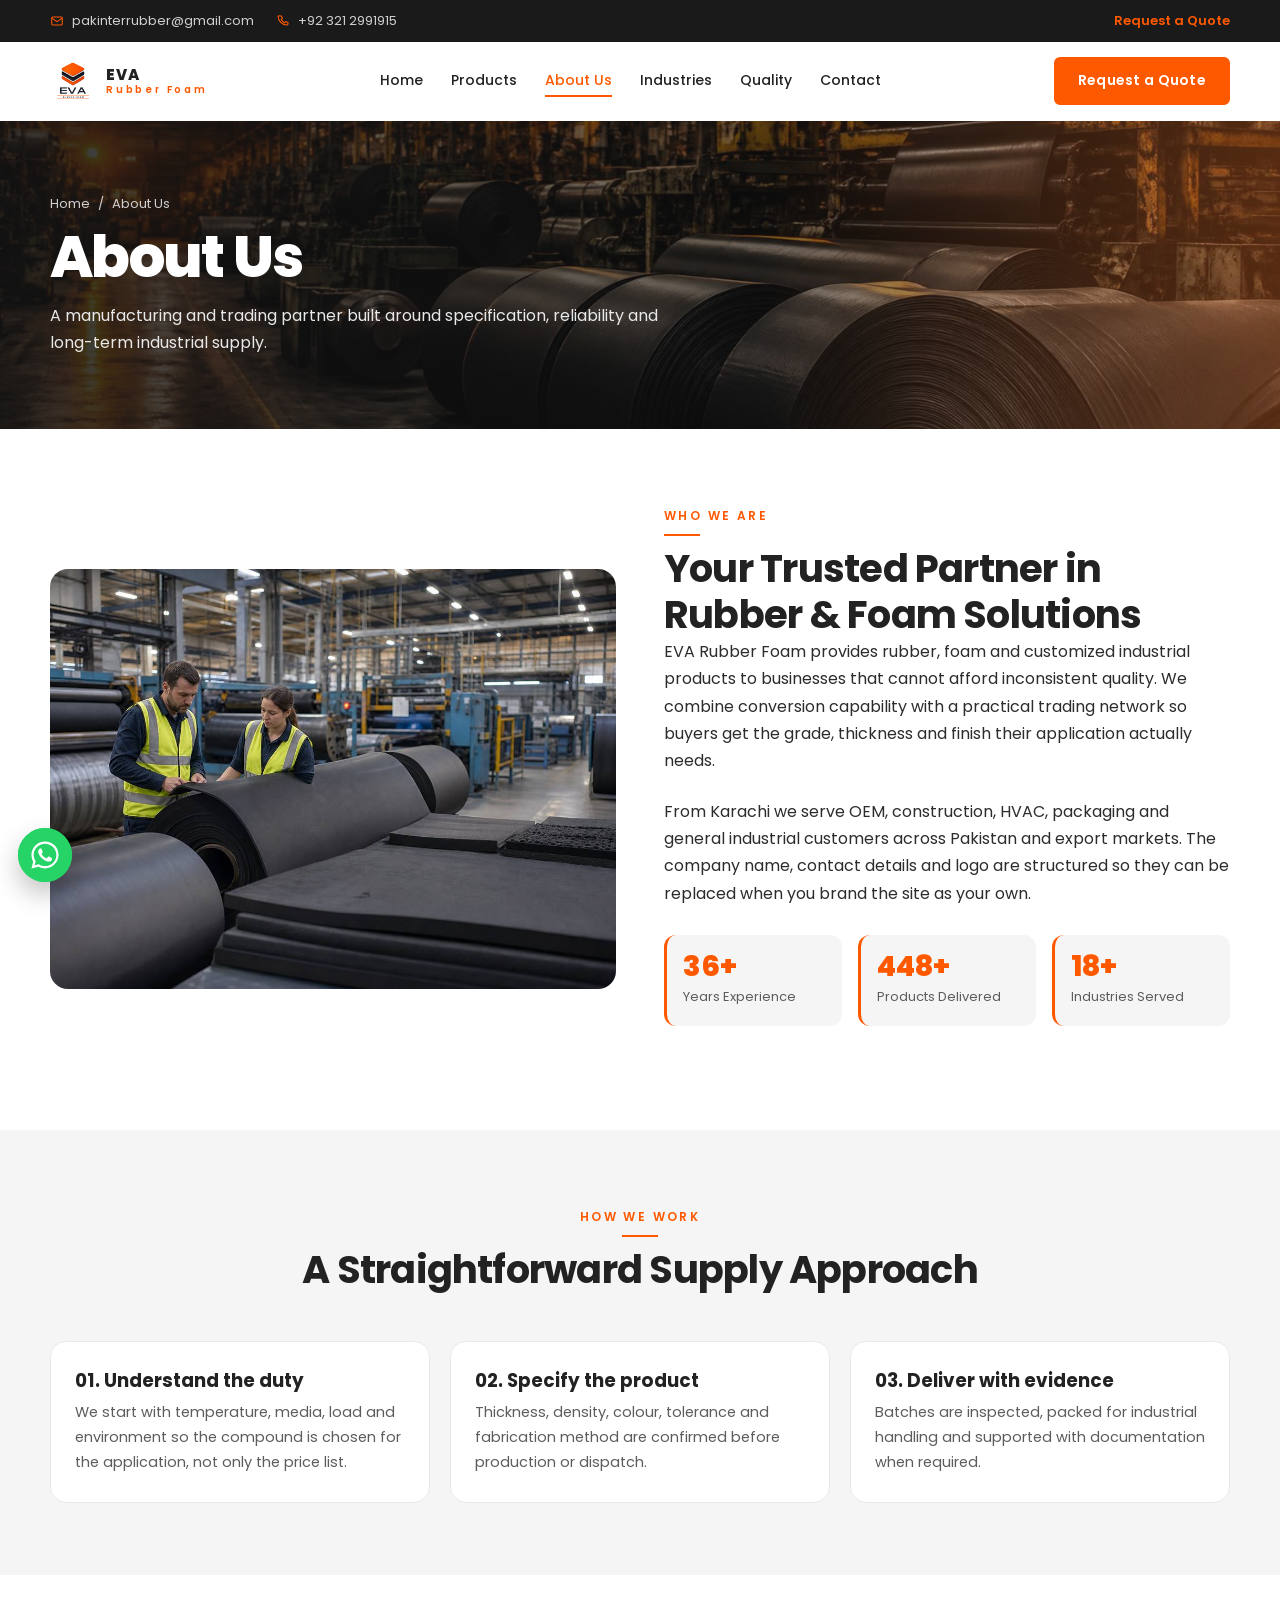
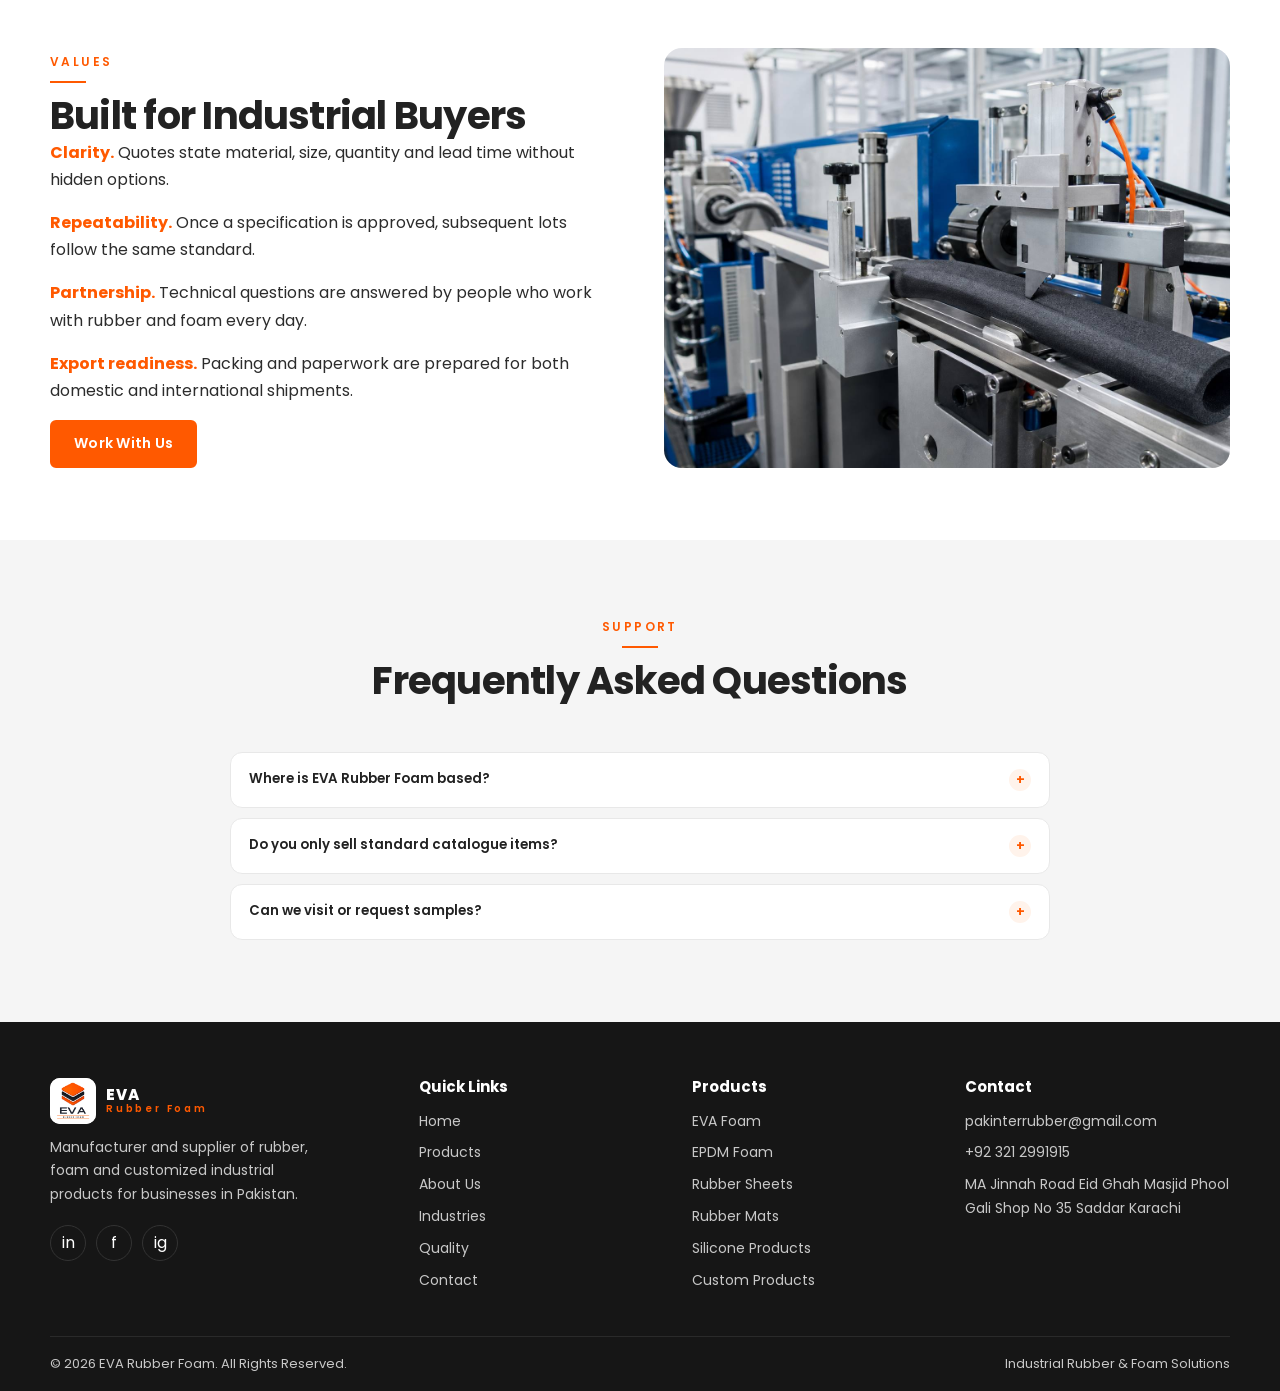
<file: about.html>
<!DOCTYPE html>
<html lang="en">

<head>
  <meta charset="UTF-8">
  <meta name="viewport" content="width=device-width, initial-scale=1.0">
  <title>EVA Rubber Foam</title>
  <meta name="description"
    content="EVA Rubber Foam provides rubber, foam and customized industrial products to businesses that cannot afford inconsistent quality.">
  <link rel="canonical" href="https://www.rubbertech.com/about.html">
  <meta property="og:type" content="website">
  <meta property="og:title" content="About EVA Rubber Foam">
  <meta property="og:description" content="Your trusted partner in rubber and foam solutions for industrial buyers.">
  <meta property="og:image" content="images/about.jpg">
  <meta property="og:url" content="https://eva-rubber-foam.vercel.app/about.html">
  <link rel="icon" href="images/logo.png">
  <link rel="preconnect" href="https://fonts.googleapis.com">
  <link rel="preconnect" href="https://fonts.gstatic.com" crossorigin>
  <link href="https://fonts.googleapis.com/css2?family=Poppins:wght@400;500;600;700;800&display=swap" rel="stylesheet">
  <link rel="stylesheet" href="css/style.css">
</head>

<body>
  <div class="topbar">
    <div class="topbar-inner">
      <div class="topbar-left">
        <a href="mailto:pakinterrubber@gmail.com">
          <svg viewBox="0 0 24 24" aria-hidden="true">
            <rect x="3" y="5" width="18" height="14" rx="2" />
            <path d="M3 7l9 6 9-6" />
          </svg>
          pakinterrubber@gmail.com
        </a>
        <a href="tel:+923212991915">
          <svg viewBox="0 0 24 24" aria-hidden="true">
            <path
              d="M6.5 3.5h3l1.5 4-2 1.5a12 12 0 006 6l1.5-2 4 1.5v3A2 2 0 0118.5 19 15.5 15.5 0 013.5 4a2 2 0 013-0.5z" />
          </svg>
          +92 321 2991915
        </a>
        <span>
          <svg viewBox="0 0 24 24" aria-hidden="true">
            <path d="M12 21s7-6.2 7-11a7 7 0 10-14 0c0 4.8 7 11 7 11z" />
            <circle cx="12" cy="10" r="2.4" />
          </svg>
          MA Jinnah Road Eid Ghah Masjid Phool Gali Shop No 35 Saddar Karachi
        </span>
      </div>
      <a class="topbar-quote" href="contact.html#quote">Request a Quote</a>
    </div>
  </div>

  <header class="site-header">
    <div class="container nav-wrap">
      <a class="brand" href="index.html">
        <img class="brand-mark" src="images/logo.png" alt="RubberTech Industries logo" width="46" height="46">
        <span class="brand-text">
          <strong>EVA</strong>
          <small>Rubber Foam</small>
        </span>
      </a>
      <nav class="nav" aria-label="Primary">
        <a href="index.html" data-page="index.html">Home</a>
        <a href="products.html" data-page="products.html">Products</a>
        <a href="about.html" data-page="about.html">About Us</a>
        <a href="industries.html" data-page="industries.html">Industries</a>
        <a href="quality.html" data-page="quality.html">Quality</a>
        <a href="contact.html" data-page="contact.html">Contact</a>
        <a class="btn btn-primary nav-mobile-cta" href="contact.html#quote">Request a Quote</a>
      </nav>
      <div class="header-cta">
        <a class="btn btn-primary" href="contact.html#quote">Request a Quote</a>
        <button class="nav-toggle" type="button" aria-label="Open menu" aria-expanded="false">
          <span></span><span></span><span></span>
        </button>
      </div>
    </div>
    <div class="nav-overlay"></div>
  </header>

  <main id="main">
    <section class="page-hero" style="background-image:url('images/page-banner.jpg')">
      <div class="container">
        <nav class="breadcrumb" aria-label="Breadcrumb"><a href="index.html">Home</a> <span>/</span> About Us</nav>
        <h1>About Us</h1>
        <p>A manufacturing and trading partner built around specification, reliability and long-term industrial supply.
        </p>
      </div>
    </section>

    <section class="section">
      <div class="container split">
        <img src="images/about.jpg" alt="RubberTech manufacturing facility" width="1200" height="800" loading="lazy">
        <div>
          <p class="eyebrow">Who We Are</p>
          <h2>Your Trusted Partner in Rubber &amp; Foam Solutions</h2>
          <p>EVA Rubber Foam provides rubber, foam and customized industrial products to businesses that cannot afford
            inconsistent quality. We combine conversion capability with a practical trading network so buyers get the
            grade, thickness and finish their application actually needs.</p>
          <p class="mt-24">From Karachi we serve OEM, construction, HVAC, packaging and general industrial customers
            across Pakistan and export markets. The company name, contact details and logo are structured so they can be
            replaced when you brand the site as your own.</p>
          <div class="stats">
            <div class="stat"><b data-count="40">40+</b><span>Years Experience</span></div>
            <div class="stat"><b data-count="500">500+</b><span>Products Delivered</span></div>
            <div class="stat"><b data-count="20">20+</b><span>Industries Served</span></div>
          </div>
        </div>
      </div>
    </section>

    <section class="section section-alt">
      <div class="container">
        <div class="section-head">
          <p class="eyebrow">How We Work</p>
          <h2>A Straightforward Supply Approach</h2>
        </div>
        <div class="feature-grid">
          <article class="feature-card">
            <h3>01. Understand the duty</h3>
            <p>We start with temperature, media, load and environment so the compound is chosen for the application, not
              only the price list.</p>
          </article>
          <article class="feature-card">
            <h3>02. Specify the product</h3>
            <p>Thickness, density, colour, tolerance and fabrication method are confirmed before production or dispatch.
            </p>
          </article>
          <article class="feature-card">
            <h3>03. Deliver with evidence</h3>
            <p>Batches are inspected, packed for industrial handling and supported with documentation when required.</p>
          </article>
        </div>
      </div>
    </section>

    <section class="section">
      <div class="container split">
        <div>
          <p class="eyebrow">Values</p>
          <h2>Built for Industrial Buyers</h2>
          <ul class="value-list">
            <li>
              <div><b>Clarity.</b> Quotes state material, size, quantity and lead time without hidden options.</div>
            </li>
            <li>
              <div><b>Repeatability.</b> Once a specification is approved, subsequent lots follow the same standard.
              </div>
            </li>
            <li>
              <div><b>Partnership.</b> Technical questions are answered by people who work with rubber and foam every
                day.</div>
            </li>
            <li>
              <div><b>Export readiness.</b> Packing and paperwork are prepared for both domestic and international
                shipments.</div>
            </li>
          </ul>
          <a class="btn btn-primary" href="contact.html">Work With Us</a>
        </div>
        <img src="images/manufacturing.jpg" alt="Foam and rubber conversion machinery" width="1600" height="900"
          loading="lazy">
      </div>
    </section>

    <section class="section section-alt">
      <div class="container">
        <div class="section-head">
          <p class="eyebrow">Support</p>
          <h2>Frequently Asked Questions</h2>
        </div>
        <div class="faq-list">
          <div class="faq-item">
            <button type="button" aria-expanded="false">Where is EVA Rubber Foam based? <span>+</span></button>
            <div class="faq-panel">Our commercial base is Karachi, Pakistan.</div>
          </div>
          <div class="faq-item">
            <button type="button" aria-expanded="false">Do you only sell standard catalogue items?
              <span>+</span></button>
            <div class="faq-panel">No. Standard sheets and foams are available, but a large share of our work is cut,
              extruded or molded to customer drawings.</div>
          </div>
          <div class="faq-item">
            <button type="button" aria-expanded="false">Can we visit or request samples? <span>+</span></button>
            <div class="faq-panel">Sample pieces can be arranged for evaluation. Site visits can be scheduled through
              the contact page.</div>
          </div>
        </div>
      </div>
    </section>
  </main>

  <footer class="site-footer">
    <div class="container footer-grid">
      <div class="footer-brand">
        <a class="brand" href="index.html">
          <img class="brand-mark" src="images/logo.png" alt="" width="46" height="46">
          <span class="brand-text">
            <strong style="color:#fff">EVA</strong>
            <small>Rubber Foam</small>
          </span>
        </a>
        <p>Manufacturer and supplier of rubber, foam and customized industrial products for businesses in Pakistan.</p>
        <div class="socials">
          <a href="#" aria-label="LinkedIn" rel="noopener">in</a>
          <a href="#" aria-label="Facebook" rel="noopener">f</a>
          <a href="#" aria-label="Instagram" rel="noopener">ig</a>
        </div>
      </div>
      <div>
        <h3>Quick Links</h3>
        <ul>
          <li><a href="index.html">Home</a></li>
          <li><a href="products.html">Products</a></li>
          <li><a href="about.html">About Us</a></li>
          <li><a href="industries.html">Industries</a></li>
          <li><a href="quality.html">Quality</a></li>
          <li><a href="contact.html">Contact</a></li>
        </ul>
      </div>
      <div>
        <h3>Products</h3>
        <ul>
          <li><a href="products.html">EVA Foam</a></li>
          <li><a href="products.html">EPDM Foam</a></li>
          <li><a href="products.html">Rubber Sheets</a></li>
          <li><a href="products.html">Rubber Mats</a></li>
          <li><a href="products.html">Silicone Products</a></li>
          <li><a href="products.html">Custom Products</a></li>
        </ul>
      </div>
      <div>
        <h3>Contact</h3>
        <ul>
          <li><a href="mailto:pakinterrubber@gmail.com">pakinterrubber@gmail.com</a></li>
          <li><a href="tel:+923212991915">+92 321 2991915</a></li>
          <li>MA Jinnah Road Eid Ghah Masjid Phool Gali Shop No 35 Saddar Karachi</li>
        </ul>
      </div>
    </div>
    <div class="container footer-bottom">
      <span>© 2026 EVA Rubber Foam. All Rights Reserved.</span>
      <span>Industrial Rubber &amp; Foam Solutions</span>
    </div>
  </footer>
  <button class="to-top" type="button" aria-label="Back to top">↑</button>
  <script src="js/script.js"></script>
</body>

</html>
</file>
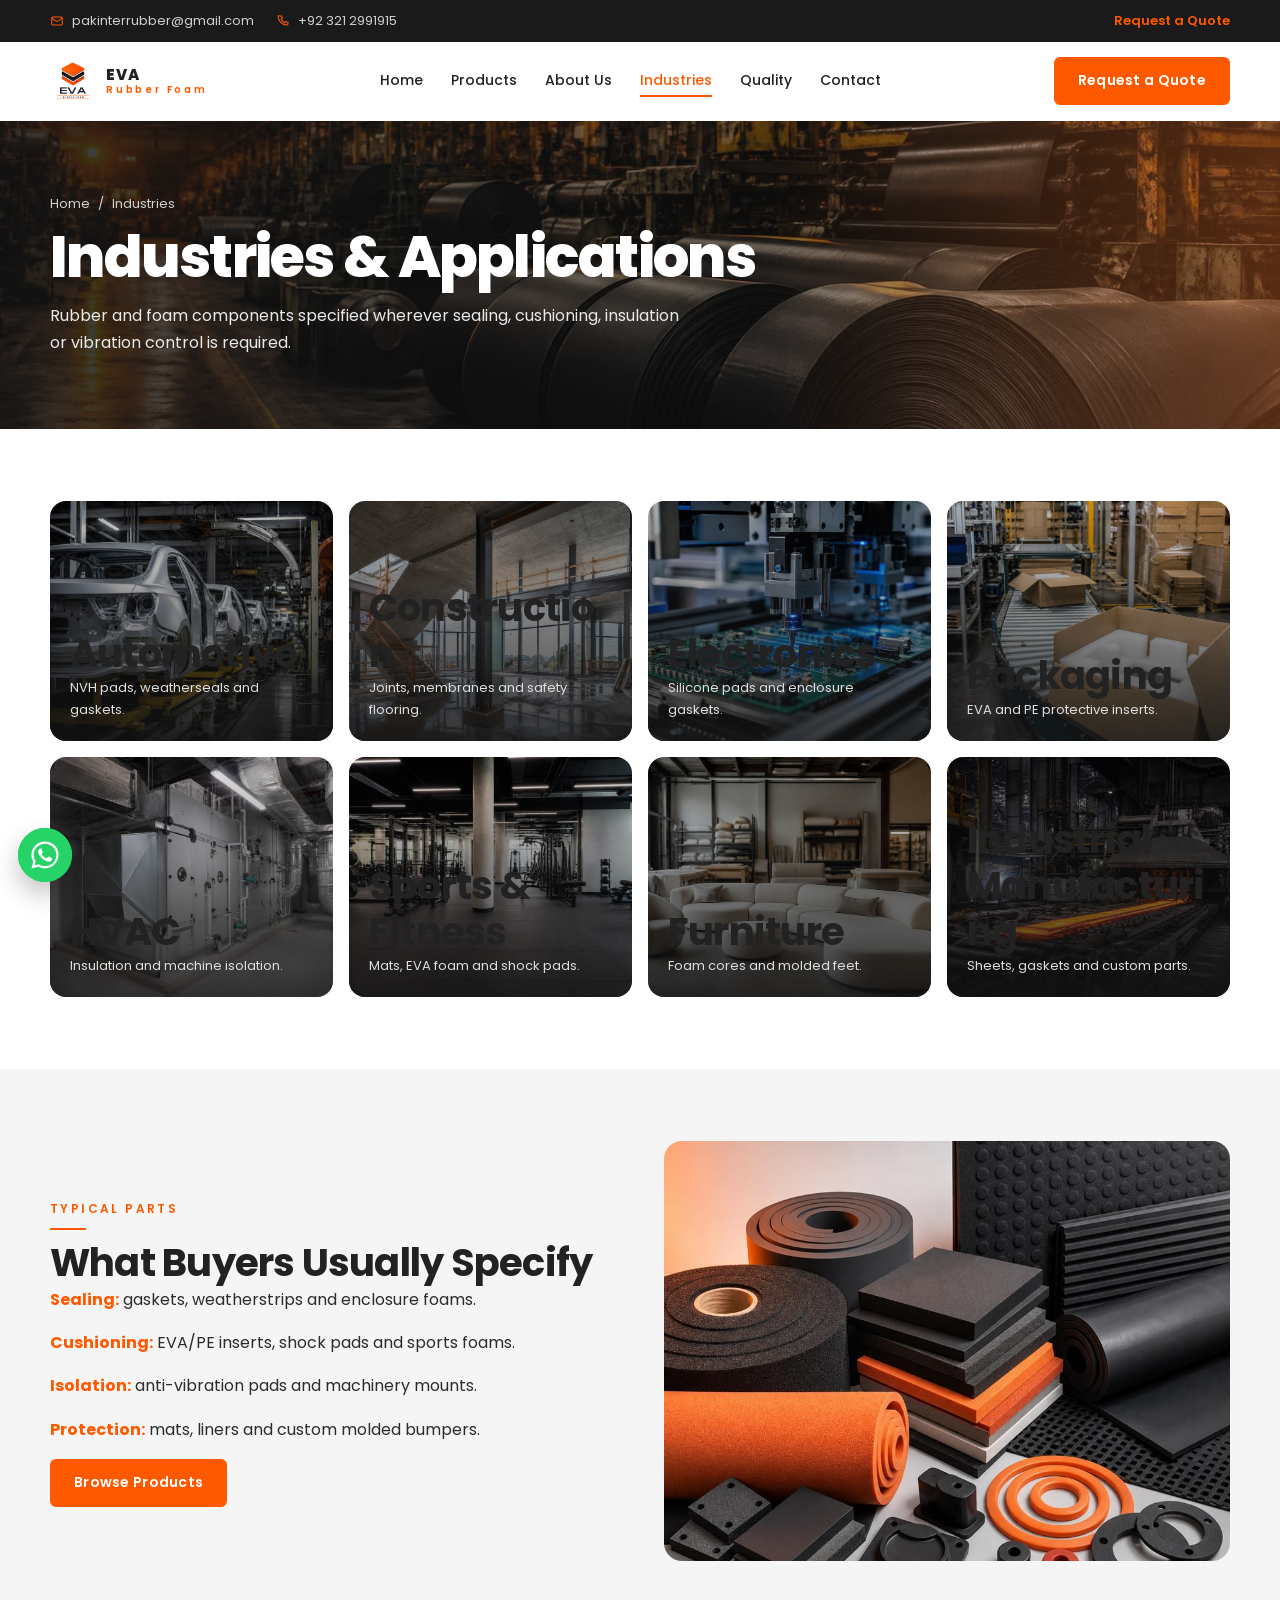
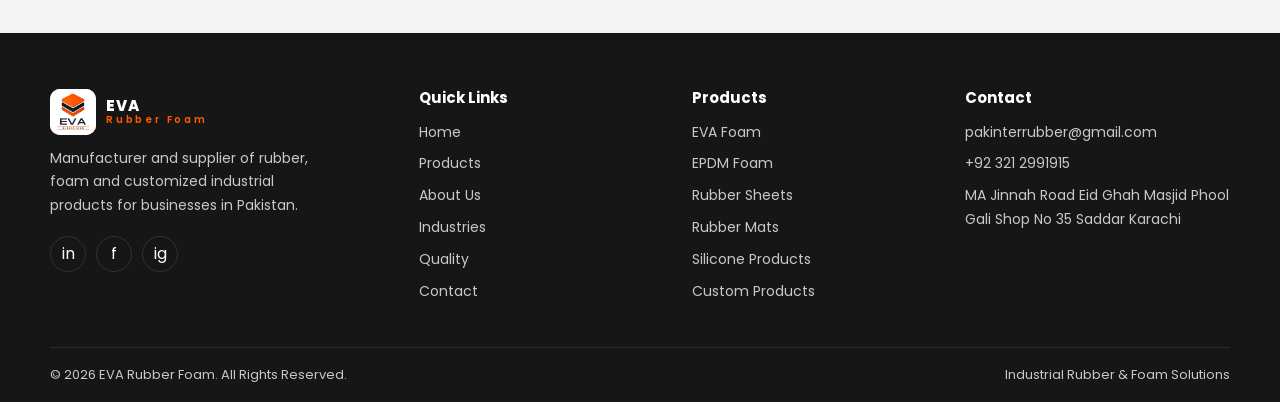
<file: industries.html>
<!DOCTYPE html>
<html lang="en">
<head>
  <meta charset="UTF-8">
  <meta name="viewport" content="width=device-width, initial-scale=1.0">
  <title>Industries &amp; Applications | EVA Rubber Foam</title>
  <meta name="description" content="Rubber and foam products for automotive, construction, electronics, packaging, HVAC, sports, furniture and industrial manufacturing.">
  <link rel="canonical" href="https://eva-rubber-foam.vercel.app/industries.html">
  <meta property="og:type" content="website">
  <meta property="og:title" content="Industries We Serve | EVA Rubber Foam">
  <meta property="og:description" content="Application-focused rubber and foam supply for OEM and industrial markets.">
  <meta property="og:image" content="images/industries/industrial.jpg">
  <meta property="og:url" content="https://eva-rubber-foam.vercel.app/industries.html">
  <link rel="icon" href="images/logo.png">
  <link rel="preconnect" href="https://fonts.googleapis.com">
  <link rel="preconnect" href="https://fonts.gstatic.com" crossorigin>
  <link href="https://fonts.googleapis.com/css2?family=Poppins:wght@400;500;600;700;800&display=swap" rel="stylesheet">
  <link rel="stylesheet" href="css/style.css">
</head>
<body>
  <a class="skip-link" href="#main">Skip to content</a>
 <div class="topbar">
    <div class="topbar-inner">
      <div class="topbar-left">
        <a href="mailto:pakinterrubber@gmail.com">
          <svg viewBox="0 0 24 24" aria-hidden="true">
            <rect x="3" y="5" width="18" height="14" rx="2" />
            <path d="M3 7l9 6 9-6" />
          </svg>
          pakinterrubber@gmail.com
        </a>
        <a href="tel:+923212991915">
          <svg viewBox="0 0 24 24" aria-hidden="true">
            <path
              d="M6.5 3.5h3l1.5 4-2 1.5a12 12 0 006 6l1.5-2 4 1.5v3A2 2 0 0118.5 19 15.5 15.5 0 013.5 4a2 2 0 013-0.5z" />
          </svg>
          +92 321 2991915
        </a>
        <span>
          <svg viewBox="0 0 24 24" aria-hidden="true">
            <path d="M12 21s7-6.2 7-11a7 7 0 10-14 0c0 4.8 7 11 7 11z" />
            <circle cx="12" cy="10" r="2.4" />
          </svg>
          MA Jinnah Road Eid Ghah Masjid Phool Gali Shop No 35 Saddar Karachi
        </span>
      </div>
      <a class="topbar-quote" href="contact.html#quote">Request a Quote</a>
    </div>
  </div>

  <header class="site-header">
    <div class="container nav-wrap">
      <a class="brand" href="index.html">
        <img class="brand-mark" src="images/logo.png" alt="RubberTech Industries logo" width="46" height="46">
        <span class="brand-text">
          <strong>EVA</strong>
          <small>Rubber Foam</small>
        </span>
      </a>
      <nav class="nav" aria-label="Primary">
        <a href="index.html" data-page="index.html">Home</a>
        <a href="products.html" data-page="products.html">Products</a>
        <a href="about.html" data-page="about.html">About Us</a>
        <a href="industries.html" data-page="industries.html">Industries</a>
        <a href="quality.html" data-page="quality.html">Quality</a>
        <a href="contact.html" data-page="contact.html">Contact</a>
        <a class="btn btn-primary nav-mobile-cta" href="contact.html#quote">Request a Quote</a>
      </nav>
      <div class="header-cta">
        <a class="btn btn-primary" href="contact.html#quote">Request a Quote</a>
        <button class="nav-toggle" type="button" aria-label="Open menu" aria-expanded="false">
          <span></span><span></span><span></span>
        </button>
      </div>
    </div>
    <div class="nav-overlay"></div>
  </header>

  <main id="main">
    <section class="page-hero" style="background-image:url('images/page-banner.jpg')">
      <div class="container">
        <nav class="breadcrumb" aria-label="Breadcrumb"><a href="index.html">Home</a> <span>/</span> Industries</nav>
        <h1>Industries &amp; Applications</h1>
        <p>Rubber and foam components specified wherever sealing, cushioning, insulation or vibration control is required.</p>
      </div>
    </section>

    <section class="section">
      <div class="container">
        <div class="industry-grid">
          <article class="industry-card">
            <img src="images/industries/automotive.jpg" alt="Automotive manufacturing" width="800" height="600" loading="lazy">
            <div class="content">
              <h2>Automotive</h2>
              <p>NVH pads, weatherseals and gaskets.</p>
              <p class="extra">EPDM foam, anti-vibration mounts and die-cut interior foams for vehicle assembly and aftermarket.</p>
            </div>
          </article>
          <article class="industry-card">
            <img src="images/industries/construction.jpg" alt="Construction" width="800" height="600" loading="lazy">
            <div class="content">
              <h2>Construction</h2>
              <p>Joints, membranes and safety flooring.</p>
              <p class="extra">PE expansion joints, rubber sheets and mats for commercial buildings and infrastructure.</p>
            </div>
          </article>
          <article class="industry-card">
            <img src="images/industries/electronics.jpg" alt="Electronics" width="800" height="600" loading="lazy">
            <div class="content">
              <h2>Electronics</h2>
              <p>Silicone pads and enclosure gaskets.</p>
              <p class="extra">Soft-touch protection, thermal interface pads and sealing for cabinets and devices.</p>
            </div>
          </article>
          <article class="industry-card">
            <img src="images/industries/packaging.jpg" alt="Packaging" width="800" height="600" loading="lazy">
            <div class="content">
              <h2>Packaging</h2>
              <p>EVA and PE protective inserts.</p>
              <p class="extra">Custom foam cavities that protect instruments, spare parts and export goods in transit.</p>
            </div>
          </article>
          <article class="industry-card">
            <img src="images/industries/hvac.jpg" alt="HVAC" width="800" height="600" loading="lazy">
            <div class="content">
              <h2>HVAC</h2>
              <p>Insulation and machine isolation.</p>
              <p class="extra">Closed-cell EPDM foam, duct gaskets and anti-vibration pads for air-handling plant.</p>
            </div>
          </article>
          <article class="industry-card">
            <img src="images/industries/sports.jpg" alt="Sports and fitness" width="800" height="600" loading="lazy">
            <div class="content">
              <h2>Sports &amp; Fitness</h2>
              <p>Mats, EVA foam and shock pads.</p>
              <p class="extra">Gym flooring, playground underlay and sports-goods foam components.</p>
            </div>
          </article>
          <article class="industry-card">
            <img src="images/industries/furniture.jpg" alt="Furniture" width="800" height="600" loading="lazy">
            <div class="content">
              <h2>Furniture</h2>
              <p>Foam cores and molded feet.</p>
              <p class="extra">Upholstery foam, edge protection and rubber glides for furniture manufacturers.</p>
            </div>
          </article>
          <article class="industry-card">
            <img src="images/industries/industrial.jpg" alt="Industrial manufacturing" width="800" height="600" loading="lazy">
            <div class="content">
              <h2>Industrial Manufacturing</h2>
              <p>Sheets, gaskets and custom parts.</p>
              <p class="extra">MRO and OEM supply of sealing, lining and molded rubber for process plants.</p>
            </div>
          </article>
        </div>
      </div>
    </section>

    <section class="section section-alt">
      <div class="container split">
        <div>
          <p class="eyebrow">Typical Parts</p>
          <h2>What Buyers Usually Specify</h2>
          <ul class="value-list">
            <li><div><b>Sealing:</b> gaskets, weatherstrips and enclosure foams.</div></li>
            <li><div><b>Cushioning:</b> EVA/PE inserts, shock pads and sports foams.</div></li>
            <li><div><b>Isolation:</b> anti-vibration pads and machinery mounts.</div></li>
            <li><div><b>Protection:</b> mats, liners and custom molded bumpers.</div></li>
          </ul>
          <a class="btn btn-primary" href="products.html">Browse Products</a>
        </div>
        <img src="images/hero-products.jpg" alt="Assorted rubber and foam industrial products" width="900" height="900" loading="lazy">
      </div>
    </section>
  </main>

  <footer class="site-footer">
    <div class="container footer-grid">
      <div class="footer-brand">
        <a class="brand" href="index.html">
          <img class="brand-mark" src="images/logo.png" alt="" width="46" height="46">
          <span class="brand-text">
            <strong style="color:#fff">EVA</strong>
            <small>Rubber Foam</small>
          </span>
        </a>
        <p>Manufacturer and supplier of rubber, foam and customized industrial products for businesses in Pakistan.</p>
        <div class="socials">
          <a href="#" aria-label="LinkedIn" rel="noopener">in</a>
          <a href="#" aria-label="Facebook" rel="noopener">f</a>
          <a href="#" aria-label="Instagram" rel="noopener">ig</a>
        </div>
      </div>
      <div>
        <h3>Quick Links</h3>
        <ul>
          <li><a href="index.html">Home</a></li>
          <li><a href="products.html">Products</a></li>
          <li><a href="about.html">About Us</a></li>
          <li><a href="industries.html">Industries</a></li>
          <li><a href="quality.html">Quality</a></li>
          <li><a href="contact.html">Contact</a></li>
        </ul>
      </div>
      <div>
        <h3>Products</h3>
        <ul>
          <li><a href="products.html">EVA Foam</a></li>
          <li><a href="products.html">EPDM Foam</a></li>
          <li><a href="products.html">Rubber Sheets</a></li>
          <li><a href="products.html">Rubber Mats</a></li>
          <li><a href="products.html">Silicone Products</a></li>
          <li><a href="products.html">Custom Products</a></li>
        </ul>
      </div>
      <div>
        <h3>Contact</h3>
        <ul>
          <li><a href="mailto:pakinterrubber@gmail.com">pakinterrubber@gmail.com</a></li>
          <li><a href="tel:+923212991915">+92 321 2991915</a></li>
          <li>MA Jinnah Road Eid Ghah Masjid Phool Gali Shop No 35 Saddar Karachi</li>
        </ul>
      </div>
    </div>
    <div class="container footer-bottom">
      <span>© 2026 EVA Rubber Foam. All Rights Reserved.</span>
      <span>Industrial Rubber &amp; Foam Solutions</span>
    </div>
  </footer>
  <button class="to-top" type="button" aria-label="Back to top">↑</button>
  <script src="js/script.js"></script>
</body>
</html>
</file>
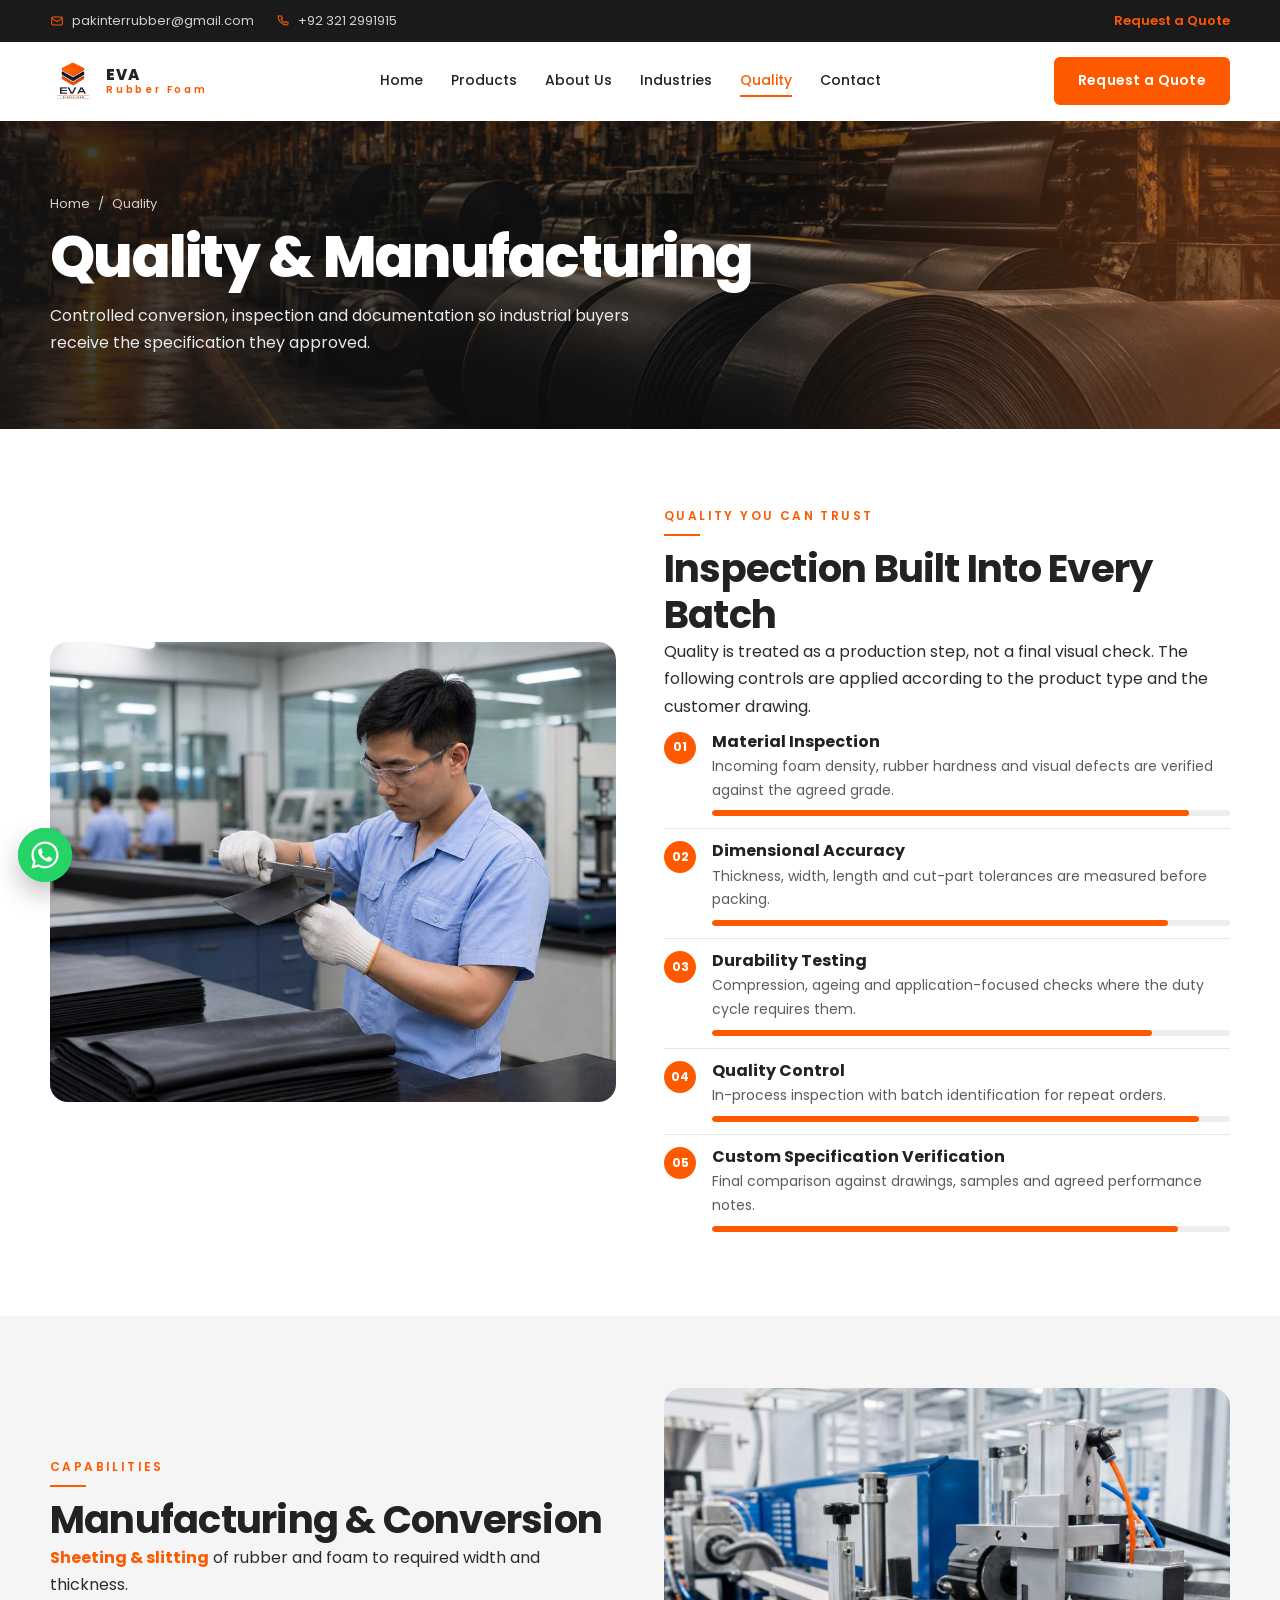
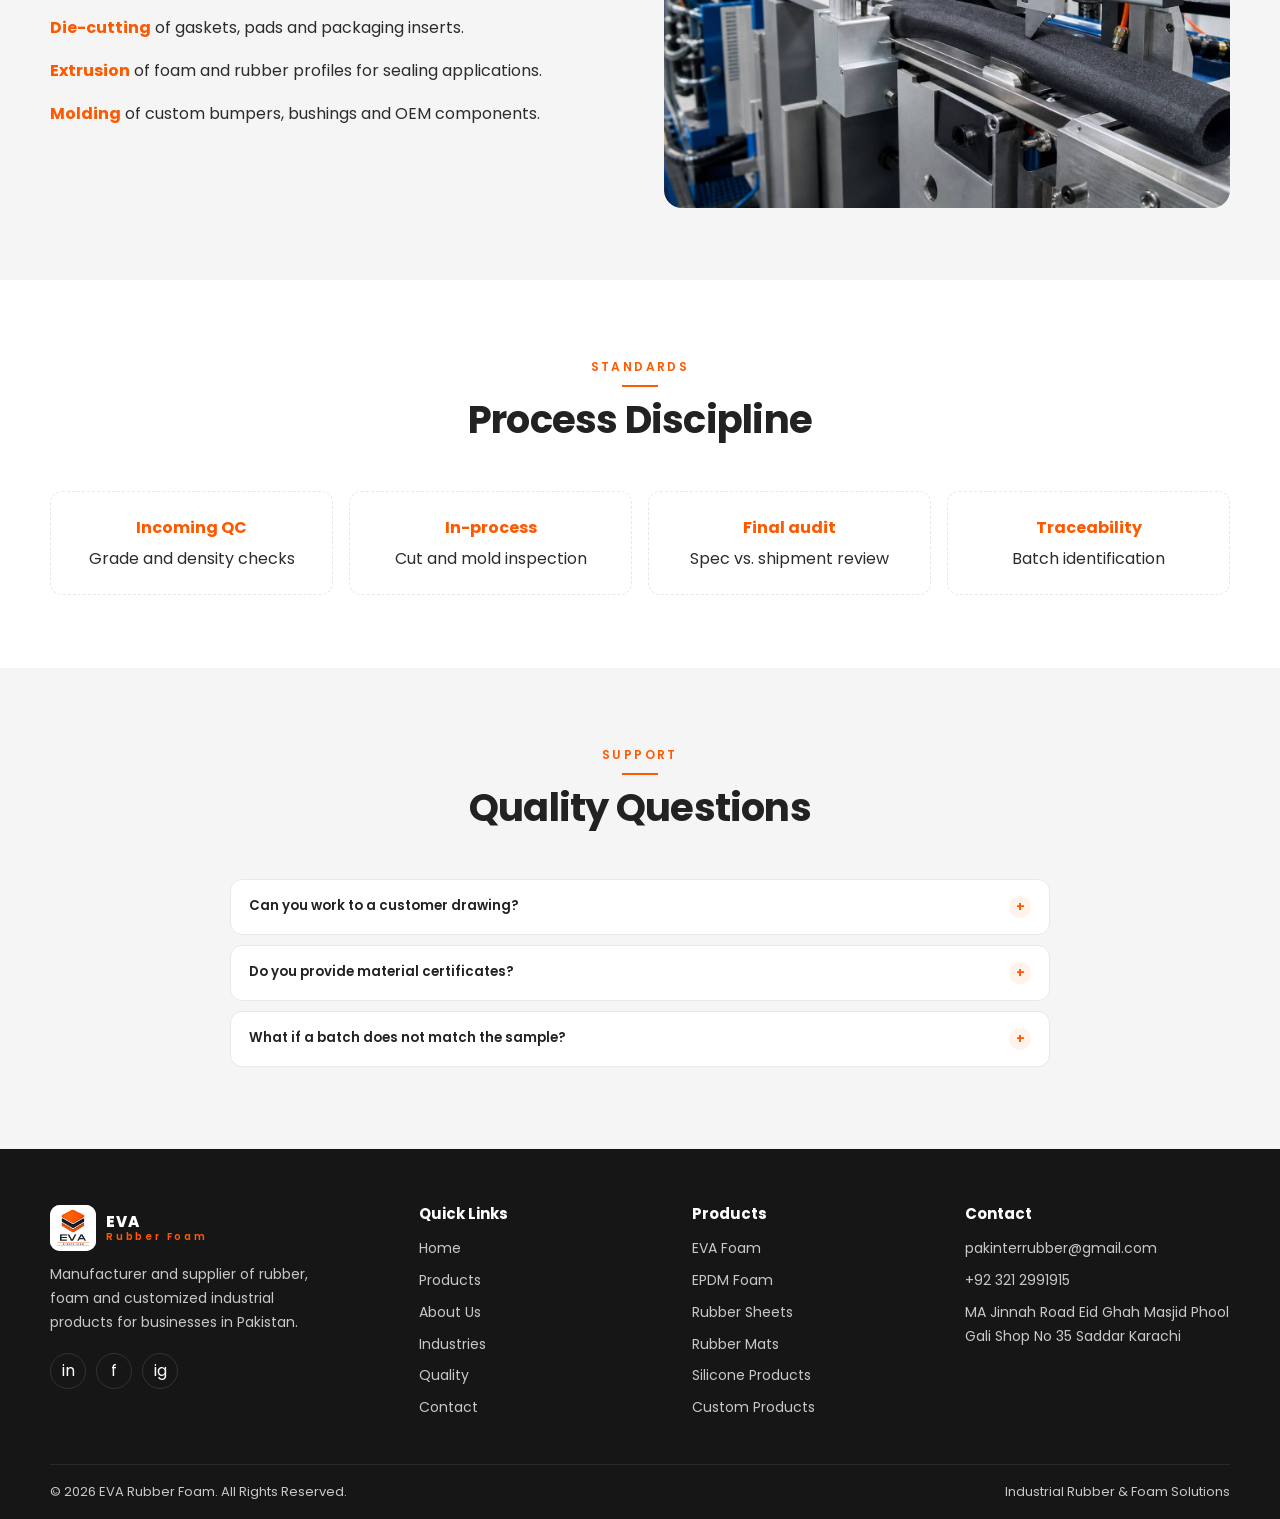
<file: quality.html>
<!DOCTYPE html>
<html lang="en">

<head>
  <meta charset="UTF-8">
  <meta name="viewport" content="width=device-width, initial-scale=1.0">
  <title>Quality &amp; Manufacturing | EVA Rubber Foam</title>
  <meta name="description"
    content="Material inspection, dimensional accuracy, durability testing and custom specification verification at EVA Rubber Foam.">
  <link rel="canonical" href="https://eva-rubber-foam.vercel.app/quality.html">
  <meta property="og:type" content="website">
  <meta property="og:title" content="Quality & Manufacturing | EVA Rubber Foam">
  <meta property="og:description"
    content="Quality control and manufacturing processes for industrial rubber and foam products.">
  <meta property="og:image" content="images/quality.jpg">
  <meta property="og:url" content="https://eva-rubber-foam.vercel.app/quality.html">
  <link rel="icon" href="images/logo.png">
  <link rel="preconnect" href="https://fonts.googleapis.com">
  <link rel="preconnect" href="https://fonts.gstatic.com" crossorigin>
  <link href="https://fonts.googleapis.com/css2?family=Poppins:wght@400;500;600;700;800&display=swap" rel="stylesheet">
  <link rel="stylesheet" href="css/style.css">
</head>

<body>
  <a class="skip-link" href="#main">Skip to content</a>
  <div class="topbar">
    <div class="topbar-inner">
      <div class="topbar-left">
        <a href="mailto:pakinterrubber@gmail.com">
          <svg viewBox="0 0 24 24" aria-hidden="true">
            <rect x="3" y="5" width="18" height="14" rx="2" />
            <path d="M3 7l9 6 9-6" />
          </svg>
          pakinterrubber@gmail.com
        </a>
        <a href="tel:+923212991915">
          <svg viewBox="0 0 24 24" aria-hidden="true">
            <path
              d="M6.5 3.5h3l1.5 4-2 1.5a12 12 0 006 6l1.5-2 4 1.5v3A2 2 0 0118.5 19 15.5 15.5 0 013.5 4a2 2 0 013-0.5z" />
          </svg>
          +92 321 2991915
        </a>
        <span>
          <svg viewBox="0 0 24 24" aria-hidden="true">
            <path d="M12 21s7-6.2 7-11a7 7 0 10-14 0c0 4.8 7 11 7 11z" />
            <circle cx="12" cy="10" r="2.4" />
          </svg>
          MA Jinnah Road Eid Ghah Masjid Phool Gali Shop No 35 Saddar Karachi
        </span>
      </div>
      <a class="topbar-quote" href="contact.html#quote">Request a Quote</a>
    </div>
  </div>

  <header class="site-header">
    <div class="container nav-wrap">
      <a class="brand" href="index.html">
        <img class="brand-mark" src="images/logo.png" alt="RubberTech Industries logo" width="46" height="46">
        <span class="brand-text">
          <strong>EVA</strong>
          <small>Rubber Foam</small>
        </span>
      </a>
      <nav class="nav" aria-label="Primary">
        <a href="index.html" data-page="index.html">Home</a>
        <a href="products.html" data-page="products.html">Products</a>
        <a href="about.html" data-page="about.html">About Us</a>
        <a href="industries.html" data-page="industries.html">Industries</a>
        <a href="quality.html" data-page="quality.html">Quality</a>
        <a href="contact.html" data-page="contact.html">Contact</a>
        <a class="btn btn-primary nav-mobile-cta" href="contact.html#quote">Request a Quote</a>
      </nav>
      <div class="header-cta">
        <a class="btn btn-primary" href="contact.html#quote">Request a Quote</a>
        <button class="nav-toggle" type="button" aria-label="Open menu" aria-expanded="false">
          <span></span><span></span><span></span>
        </button>
      </div>
    </div>
    <div class="nav-overlay"></div>
  </header>

  <main id="main">
    <section class="page-hero" style="background-image:url('images/page-banner.jpg')">
      <div class="container">
        <nav class="breadcrumb" aria-label="Breadcrumb"><a href="index.html">Home</a> <span>/</span> Quality</nav>
        <h1>Quality &amp; Manufacturing</h1>
        <p>Controlled conversion, inspection and documentation so industrial buyers receive the specification they
          approved.</p>
      </div>
    </section>

    <section class="section">
      <div class="container quality-grid">
        <img src="images/quality.jpg" alt="Quality control laboratory inspecting rubber materials" width="1200"
          height="800" loading="lazy">
        <div class="reveal">
          <p class="eyebrow">Quality You Can Trust</p>
          <h2>Inspection Built Into Every Batch</h2>
          <p>Quality is treated as a production step, not a final visual check. The following controls are applied
            according to the product type and the customer drawing.</p>
          <div class="quality-item">
            <div class="q-num">01</div>
            <div>
              <h3>Material Inspection</h3>
              <p>Incoming foam density, rubber hardness and visual defects are verified against the agreed grade.</p>
              <div class="bar"><span style="--w:92%"></span></div>
            </div>
          </div>
          <div class="quality-item">
            <div class="q-num">02</div>
            <div>
              <h3>Dimensional Accuracy</h3>
              <p>Thickness, width, length and cut-part tolerances are measured before packing.</p>
              <div class="bar"><span style="--w:88%"></span></div>
            </div>
          </div>
          <div class="quality-item">
            <div class="q-num">03</div>
            <div>
              <h3>Durability Testing</h3>
              <p>Compression, ageing and application-focused checks where the duty cycle requires them.</p>
              <div class="bar"><span style="--w:85%"></span></div>
            </div>
          </div>
          <div class="quality-item">
            <div class="q-num">04</div>
            <div>
              <h3>Quality Control</h3>
              <p>In-process inspection with batch identification for repeat orders.</p>
              <div class="bar"><span style="--w:94%"></span></div>
            </div>
          </div>
          <div class="quality-item">
            <div class="q-num">05</div>
            <div>
              <h3>Custom Specification Verification</h3>
              <p>Final comparison against drawings, samples and agreed performance notes.</p>
              <div class="bar"><span style="--w:90%"></span></div>
            </div>
          </div>
        </div>
      </div>
    </section>

    <section class="section section-alt">
      <div class="container split">
        <div>
          <p class="eyebrow">Capabilities</p>
          <h2>Manufacturing &amp; Conversion</h2>
          <ul class="value-list">
            <li>
              <div><b>Sheeting &amp; slitting</b> of rubber and foam to required width and thickness.</div>
            </li>
            <li>
              <div><b>Die-cutting</b> of gaskets, pads and packaging inserts.</div>
            </li>
            <li>
              <div><b>Extrusion</b> of foam and rubber profiles for sealing applications.</div>
            </li>
            <li>
              <div><b>Molding</b> of custom bumpers, bushings and OEM components.</div>
            </li>
          </ul>
        </div>
        <img src="images/manufacturing.jpg" alt="Manufacturing line for rubber and foam conversion" width="1600"
          height="900" loading="lazy">
      </div>
    </section>

    <section class="section">
      <div class="container">
        <div class="section-head">
          <p class="eyebrow">Standards</p>
          <h2>Process Discipline</h2>
        </div>
        <div class="certs">
          <div class="cert"><strong>Incoming QC</strong><span>Grade and density checks</span></div>
          <div class="cert"><strong>In-process</strong><span>Cut and mold inspection</span></div>
          <div class="cert"><strong>Final audit</strong><span>Spec vs. shipment review</span></div>
          <div class="cert"><strong>Traceability</strong><span>Batch identification</span></div>
        </div>
      </div>
    </section>

    <section class="section section-alt">
      <div class="container">
        <div class="section-head">
          <p class="eyebrow">Support</p>
          <h2>Quality Questions</h2>
        </div>
        <div class="faq-list">
          <div class="faq-item">
            <button type="button" aria-expanded="false">Can you work to a customer drawing? <span>+</span></button>
            <div class="faq-panel">Yes. PDF, DXF or a physical sample can be used. We confirm critical dimensions and
              compound before tooling or bulk cutting.</div>
          </div>
          <div class="faq-item">
            <button type="button" aria-expanded="false">Do you provide material certificates? <span>+</span></button>
            <div class="faq-panel">Certificates of conformity and grade confirmation can be supplied with the order when
              requested at quotation stage.</div>
          </div>
          <div class="faq-item">
            <button type="button" aria-expanded="false">What if a batch does not match the sample?
              <span>+</span></button>
            <div class="faq-panel">Raise the issue with photos, measurements and the batch reference. We investigate
              against the approved specification and agree a replacement or correction path.</div>
          </div>
        </div>
      </div>
    </section>
  </main>

  <footer class="site-footer">
    <div class="container footer-grid">
      <div class="footer-brand">
        <a class="brand" href="index.html">
          <img class="brand-mark" src="images/logo.png" alt="" width="46" height="46">
          <span class="brand-text">
            <strong style="color:#fff">EVA</strong>
            <small>Rubber Foam</small>
          </span>
        </a>
        <p>Manufacturer and supplier of rubber, foam and customized industrial products for businesses in Pakistan.</p>
        <div class="socials">
          <a href="#" aria-label="LinkedIn" rel="noopener">in</a>
          <a href="#" aria-label="Facebook" rel="noopener">f</a>
          <a href="#" aria-label="Instagram" rel="noopener">ig</a>
        </div>
      </div>
      <div>
        <h3>Quick Links</h3>
        <ul>
          <li><a href="index.html">Home</a></li>
          <li><a href="products.html">Products</a></li>
          <li><a href="about.html">About Us</a></li>
          <li><a href="industries.html">Industries</a></li>
          <li><a href="quality.html">Quality</a></li>
          <li><a href="contact.html">Contact</a></li>
        </ul>
      </div>
      <div>
        <h3>Products</h3>
        <ul>
          <li><a href="products.html">EVA Foam</a></li>
          <li><a href="products.html">EPDM Foam</a></li>
          <li><a href="products.html">Rubber Sheets</a></li>
          <li><a href="products.html">Rubber Mats</a></li>
          <li><a href="products.html">Silicone Products</a></li>
          <li><a href="products.html">Custom Products</a></li>
        </ul>
      </div>
      <div>
        <h3>Contact</h3>
        <ul>
          <li><a href="mailto:pakinterrubber@gmail.com">pakinterrubber@gmail.com</a></li>
          <li><a href="tel:+923212991915">+92 321 2991915</a></li>
          <li>MA Jinnah Road Eid Ghah Masjid Phool Gali Shop No 35 Saddar Karachi</li>
        </ul>
      </div>
    </div>
    <div class="container footer-bottom">
      <span>© 2026 EVA Rubber Foam. All Rights Reserved.</span>
      <span>Industrial Rubber &amp; Foam Solutions</span>
    </div>
  </footer>
  <button class="to-top" type="button" aria-label="Back to top">↑</button>
  <script src="js/script.js"></script>
</body>

</html>
</file>
<file: css/style.css>
/* ==========================================================================
   RubberTech Industries — Global Styles
   Brand name is easy to replace: search "RubberTech" / --brand
   ========================================================================== */

:root {
  --orange: #FF5900;
  --orange-dark: #d9651c;
  --orange-deep: #c45514;
  --orange-soft: #fff3eb;
  --orange-mid: #fde4d4;
  --charcoal: #222222;
  --charcoal-2: #1a1a1a;
  --ink: #2c2c2c;
  --muted: #5c5c5c;
  --line: #e8e8e8;
  --white: #ffffff;
  --gray: #f5f5f5;
  --gray-2: #eeeeee;
  --success: #1f8a4c;
  --error: #c0392b;
  --shadow: 0 10px 30px rgba(34, 34, 34, 0.08);
  --shadow-lg: 0 24px 60px rgba(34, 34, 34, 0.14);
  --radius: 14px;
  --radius-sm: 8px;
  --header: 78px;
  --topbar: 42px;
  --max: 1180px;
  --font: "Poppins", system-ui, -apple-system, sans-serif;
  --ease: cubic-bezier(0.22, 1, 0.36, 1);
}

*,
*::before,
*::after {
  box-sizing: border-box;
  margin: 0;
  padding: 0;
}

html {
  scroll-behavior: smooth;
  scroll-padding-top: 110px;
  overflow-x: clip;
}

body {
  font-family: var(--font);
  font-size: 16px;
  line-height: 1.7;
  color: var(--ink);
  background: var(--white);
  overflow-x: hidden;
  overflow-wrap: break-word;
}

body.modal-open {
  overflow: hidden;
}

body.modal-open .to-top {
  opacity: 0;
  visibility: hidden;
  pointer-events: none;
}

img,
iframe,
video {
  max-width: 100%;
  display: block;
}

a {
  color: inherit;
  text-decoration: none;
}

button,
input,
select,
textarea {
  font-family: inherit;
}

ul {
  list-style: none;
}

.skip-link {
  position: absolute;
  left: 12px;
  top: -60px;
  background: var(--orange);
  color: var(--white);
  padding: 10px 16px;
  z-index: 10000;
  border-radius: 0 0 8px 8px;
  font-weight: 600;
}

.skip-link:focus {
  top: 0;
}

.container {
  width: min(var(--max), calc(100% - 32px));
  margin-inline: auto;
}

@media (max-width: 420px) {
  .container {
    width: min(var(--max), calc(100% - 24px));
  }
}

.section {
  padding: 72px 0;
}

.section-alt {
  background: var(--gray);
}

.section-head {
  text-align: center;
  max-width: 680px;
  margin: 0 auto 48px;
}

.eyebrow {
  display: inline-block;
  color: var(--orange);
  font-size: 12px;
  font-weight: 600;
  letter-spacing: 2.4px;
  text-transform: uppercase;
  margin-bottom: 10px;
}

.eyebrow::after {
  content: "";
  display: block;
  width: 36px;
  height: 2px;
  background: var(--orange);
  margin-top: 8px;
}

.section-head .eyebrow::after {
  margin-inline: auto;
}

h1,
h2,
h3,
h4 {
  color: var(--charcoal);
  line-height: 1.2;
  font-weight: 700;
}

h1 {
  font-size: clamp(2rem, 4.6vw, 3.6rem);
  font-weight: 800;
  letter-spacing: -0.03em;
}

h2 {
  font-size: clamp(1.7rem, 3.2vw, 2.4rem);
  letter-spacing: -0.02em;
}

h3 {
  font-size: 1.15rem;
}

.lead {
  color: var(--muted);
  font-size: 1.05rem;
}

/* Buttons */
.btn {
  display: inline-flex;
  align-items: center;
  justify-content: center;
  gap: 8px;
  min-height: 48px;
  padding: 0 22px;
  border-radius: 6px;
  font-weight: 600;
  font-size: 14px;
  letter-spacing: 0.02em;
  border: 2px solid transparent;
  cursor: pointer;
  transition: 0.25s var(--ease);
  white-space: nowrap;
  position: relative;
  overflow: hidden;
}

.btn-primary {
  background: var(--orange);
  color: var(--white);
  border-color: var(--orange);
}

.btn-primary::after {
  content: "";
  position: absolute;
  inset: 0;
  background: linear-gradient(120deg, transparent 20%, rgba(255, 255, 255, 0.28) 50%, transparent 80%);
  transform: translateX(-120%);
  pointer-events: none;
}

.btn-primary:hover::after {
  transform: translateX(120%);
  transition: transform 0.65s var(--ease);
}

.btn-primary:hover,
.btn-primary:focus-visible {
  background: var(--orange-dark);
  border-color: var(--orange-dark);
  transform: translateY(-1px);
}

.btn-outline {
  background: transparent;
  color: var(--white);
  border-color: rgba(255, 255, 255, 0.7);
}

.btn-outline:hover,
.btn-outline:focus-visible {
  background: var(--white);
  color: var(--charcoal);
  border-color: var(--white);
}

.btn-ghost {
  background: transparent;
  color: var(--charcoal);
  border-color: var(--charcoal);
}

.btn-ghost:hover,
.btn-ghost:focus-visible {
  background: var(--charcoal);
  color: var(--white);
}

.btn-light {
  background: var(--white);
  color: var(--orange);
  border-color: var(--white);
}

.btn-light:hover {
  background: var(--orange-soft);
}

.btn-link {
  color: var(--orange);
  font-weight: 600;
  font-size: 14px;
  display: inline-flex;
  align-items: center;
  gap: 6px;
  background: none;
  border: 0;
  cursor: pointer;
  padding: 0;
}

.btn-link:hover {
  color: var(--orange-dark);
  gap: 10px;
}

.btn-row {
  display: flex;
  flex-wrap: wrap;
  gap: 12px;
}

/* Top bar */
.topbar {
  background: var(--charcoal-2);
  color: #cfcfcf;
  font-size: 13px;
  min-height: var(--topbar);
  height: auto;
  display: flex;
  align-items: center;
  padding: 7px 0;
}

.topbar-inner {
  display: flex;
  align-items: center;
  justify-content: space-between;
  gap: 16px;
  width: min(var(--max), calc(100% - 32px));
  margin-inline: auto;
}

.topbar-left {
  display: flex;
  flex-wrap: wrap;
  align-items: center;
  gap: 8px 22px;
  min-width: 0;
}

.topbar-left span {
  display: inline-flex;
  align-items: center;
  gap: 8px;
  min-width: 0;
  max-width: min(56ch, 42vw);
  overflow: hidden;
  text-overflow: ellipsis;
  white-space: nowrap;
}

@media (min-width: 1440px) {
  .topbar-left span {
    max-width: none;
    overflow: visible;
  }
}

.topbar a {
  display: inline-flex;
  align-items: center;
  gap: 8px;
  transition: color 0.2s;
}

.topbar a:hover {
  color: var(--orange);
}

.topbar svg {
  width: 14px;
  height: 14px;
  stroke: var(--orange);
  fill: none;
  stroke-width: 1.8;
  flex-shrink: 0;
}

.topbar-quote {
  color: var(--orange);
  font-weight: 600;
}

/* Header */
.site-header {
  position: sticky;
  top: 0;
  z-index: 90;
  background: rgba(255, 255, 255, 0.96);
  backdrop-filter: blur(12px);
  border-bottom: 1px solid transparent;
  transition: box-shadow 0.25s, border-color 0.25s;
}

.site-header.is-sticky {
  box-shadow: 0 8px 24px rgba(0, 0, 0, 0.06);
  border-bottom-color: var(--line);
}

.site-header.is-sticky .nav-wrap {
  height: 66px;
}

.nav-wrap {
  height: var(--header);
  display: flex;
  align-items: center;
  justify-content: space-between;
  gap: 20px;
  transition: height 0.25s var(--ease);
}

.brand {
  display: flex;
  align-items: center;
  gap: 10px;
  flex-shrink: 0;
  min-width: 0;
}

.brand-mark {
  width: 46px;
  height: 46px;
  object-fit: contain;
  background: var(--white);
  border-radius: 10px;
  flex-shrink: 0;
}

.brand-text {
  display: flex;
  flex-direction: column;
  line-height: 1.1;
}

.brand-text strong {
  font-size: 15px;
  letter-spacing: 0.08em;
  color: var(--charcoal);
  font-weight: 800;
}

.brand-text small {
  font-size: 10px;
  letter-spacing: 0.28em;
  color: var(--orange);
  font-weight: 600;
}

.nav {
  display: flex;
  align-items: center;
  gap: 4px;
}

.nav a {
  padding: 8px 12px;
  font-size: 14px;
  font-weight: 500;
  color: var(--charcoal);
  position: relative;
}

.nav a::after {
  content: "";
  position: absolute;
  left: 12px;
  right: 12px;
  bottom: 4px;
  height: 2px;
  background: var(--orange);
  transform: scaleX(0);
  transform-origin: left;
  transition: transform 0.2s var(--ease);
}

.nav a:hover::after,
.nav a.is-active::after {
  transform: scaleX(1);
}

.nav a.is-active {
  color: var(--orange);
}

.header-cta {
  display: flex;
  align-items: center;
  gap: 12px;
}

.nav-mobile-cta {
  display: none;
}

.nav-toggle {
  display: none;
  width: 44px;
  height: 44px;
  border: 0;
  background: transparent;
  cursor: pointer;
  position: relative;
  z-index: 100;
}

.nav-toggle span {
  position: absolute;
  left: 11px;
  right: 11px;
  height: 2px;
  background: var(--charcoal);
  transition: 0.25s var(--ease);
}

.nav-toggle span:nth-child(1) {
  top: 15px;
}
.nav-toggle span:nth-child(2) {
  top: 21px;
}
.nav-toggle span:nth-child(3) {
  top: 27px;
}

body.nav-open .nav-toggle span:nth-child(1) {
  top: 21px;
  transform: rotate(45deg);
}
body.nav-open .nav-toggle span:nth-child(2) {
  opacity: 0;
}
body.nav-open .nav-toggle span:nth-child(3) {
  top: 21px;
  transform: rotate(-45deg);
}

.nav-overlay {
  display: none;
}

/* Hero */
.hero {
  position: relative;
  min-height: calc(100vh - var(--topbar) - var(--header));
  min-height: 640px;
  display: flex;
  align-items: center;
  color: var(--white);
  background: var(--charcoal) center / cover no-repeat;
  overflow: hidden;
}

.hero::before {
  content: "";
  position: absolute;
  inset: 0;
  background:
    linear-gradient(90deg, rgba(18, 18, 18, 0.88) 0%, rgba(18, 18, 18, 0.62) 48%, rgba(244, 122, 50, 0.28) 100%),
    linear-gradient(180deg, rgba(0, 0, 0, 0.15), rgba(0, 0, 0, 0.35));
}

.hero-grid {
  position: relative;
  z-index: 1;
  display: grid;
  grid-template-columns: 1.1fr 0.9fr;
  gap: 40px;
  align-items: center;
  padding: 56px 0 80px;
}

.hero-grid > *,
.about-grid > *,
.quality-grid > *,
.split > *,
.contact-grid > *,
.product-grid > *,
.feature-grid > *,
.industry-grid > *,
.products-catalog > *,
.footer-grid > * {
  min-width: 0;
}

.hero-copy > * {
  animation: rise 0.8s var(--ease) both;
}

.hero-copy > *:nth-child(1) { animation-delay: 0.08s; }
.hero-copy > *:nth-child(2) { animation-delay: 0.16s; }
.hero-copy > *:nth-child(3) { animation-delay: 0.24s; }
.hero-copy > *:nth-child(4) { animation-delay: 0.32s; }
.hero-copy > *:nth-child(5) { animation-delay: 0.4s; }

.hero-visual {
  position: relative;
  display: grid;
  place-items: center;
  animation: popIn 0.9s 0.25s var(--ease) both;
  width: 100%;
  max-width: 480px;
  margin-inline: auto;
}

.hero-badges {
  position: absolute;
  inset: 0;
  pointer-events: none;
}

.hero-badges .badge {
  pointer-events: auto;
}

@keyframes popIn {
  from {
    opacity: 0;
    transform: scale(0.92);
  }
  to {
    opacity: 1;
    transform: none;
  }
}

.hero h1 {
  color: var(--white);
  margin: 8px 0 16px;
}

.hero h1 span {
  color: var(--orange);
}

.hero-kicker {
  color: var(--orange);
  font-weight: 600;
  letter-spacing: 0.18em;
  font-size: 12px;
  text-transform: uppercase;
}

.hero .subhead {
  font-size: clamp(1.05rem, 2vw, 1.25rem);
  font-weight: 500;
  color: #f3f3f3;
  margin-bottom: 12px;
}

.hero p {
  color: #d8d8d8;
  max-width: 540px;
  margin-bottom: 28px;
}

.hero-product-wrap {
  width: min(100%, 430px);
  max-width: 100%;
  aspect-ratio: 1;
  border-radius: 50%;
  background: radial-gradient(circle at 50% 50%, rgba(255, 255, 255, 0.16), rgba(255, 255, 255, 0.04));
  border: 1px solid rgba(255, 255, 255, 0.14);
  overflow: hidden;
  box-shadow: 0 30px 70px rgba(0, 0, 0, 0.35);
  animation: glowPulse 4.5s ease-in-out infinite;
}

@keyframes glowPulse {
  0%,
  100% {
    box-shadow: 0 30px 70px rgba(0, 0, 0, 0.35);
  }
  50% {
    box-shadow: 0 30px 70px rgba(255, 89, 0, 0.22);
  }
}

.hero-product-wrap img {
  width: 100%;
  height: 100%;
  object-fit: cover;
}

.badge {
  position: absolute;
  background: var(--white);
  color: var(--charcoal);
  font-size: 12px;
  font-weight: 600;
  padding: 10px 14px;
  border-radius: 999px;
  box-shadow: var(--shadow);
  display: flex;
  align-items: center;
  gap: 8px;
  animation: floaty 5s ease-in-out infinite;
}

.badge i {
  width: 8px;
  height: 8px;
  border-radius: 50%;
  background: var(--orange);
}

.badge-1 {
  top: 8%;
  left: -6%;
}
.badge-2 {
  top: 18%;
  right: -4%;
  animation-delay: 0.6s;
}
.badge-3 {
  bottom: 22%;
  left: -10%;
  animation-delay: 1.1s;
}
.badge-4 {
  bottom: 8%;
  right: 0;
  animation-delay: 1.6s;
}

@keyframes floaty {
  0%,
  100% {
    transform: translateY(0);
  }
  50% {
    transform: translateY(-8px);
  }
}

.scroll-indicator {
  position: absolute;
  bottom: 22px;
  left: 50%;
  z-index: 2;
  color: var(--white);
  font-size: 11px;
  letter-spacing: 0.16em;
  text-transform: uppercase;
  display: flex;
  flex-direction: column;
  align-items: center;
  gap: 8px;
  opacity: 0.85;
  animation: bounceY 2s ease-in-out infinite;
}

@keyframes bounceY {
  0%,
  100% {
    transform: translate(-50%, 0);
  }
  50% {
    transform: translate(-50%, 8px);
  }
}

.mouse {
  width: 22px;
  height: 34px;
  border: 2px solid rgba(255, 255, 255, 0.7);
  border-radius: 12px;
  position: relative;
}

.mouse::after {
  content: "";
  position: absolute;
  top: 6px;
  left: 50%;
  width: 3px;
  height: 7px;
  margin-left: -1.5px;
  background: var(--orange);
  border-radius: 2px;
  animation: wheel 1.4s infinite;
}

@keyframes wheel {
  0% {
    opacity: 1;
    transform: translateY(0);
  }
  100% {
    opacity: 0;
    transform: translateY(10px);
  }
}

/* About */
.about-grid {
  display: grid;
  grid-template-columns: 1fr 1fr;
  gap: 56px;
  align-items: center;
}

.about-media {
  position: relative;
}

.about-media img {
  width: 100%;
  height: 460px;
  object-fit: cover;
  border-radius: 18px;
}

.about-media::after {
  content: "";
  position: absolute;
  inset: auto -16px -16px auto;
  width: 42%;
  height: 42%;
  border: 6px solid var(--orange);
  border-radius: 18px;
  z-index: -1;
}

.about-copy .eyebrow::after {
  margin-inline: 0;
}

.about-copy h2 {
  margin-bottom: 16px;
}

.stats {
  display: grid;
  grid-template-columns: repeat(3, 1fr);
  gap: 16px;
  margin: 28px 0 32px;
}

.stat {
  background: var(--gray);
  border-radius: 12px;
  padding: 16px;
  border-left: 3px solid var(--orange);
  transition: transform 0.3s var(--ease), box-shadow 0.3s var(--ease);
}

.stat:hover {
  transform: translateY(-3px);
  box-shadow: var(--shadow);
}

.stat b {
  display: block;
  font-size: 1.8rem;
  color: var(--orange);
  font-weight: 800;
  line-height: 1.1;
}

.stat span {
  font-size: 13px;
  color: var(--muted);
}

/* Product category cards */
.product-grid {
  display: grid;
  grid-template-columns: repeat(4, 1fr);
  gap: 22px;
}

.product-card {
  background: var(--white);
  border: 1px solid var(--line);
  border-radius: 18px;
  padding: 22px 18px 20px;
  text-align: center;
  transition: 0.3s var(--ease);
  box-shadow: 0 0 0 rgba(0, 0, 0, 0);
}

.product-card:hover {
  transform: translateY(-8px);
  box-shadow: var(--shadow);
  border-color: transparent;
}

.product-card:hover .product-thumb {
  box-shadow: 0 0 0 4px var(--orange-mid);
}

.product-thumb {
  width: 148px;
  height: 148px;
  margin: 0 auto 16px;
  border-radius: 50%;
  /* background: var(--gray); */
  overflow: hidden;
  transition: box-shadow 0.3s var(--ease);
}

.product-thumb img {
  width: 100%;
  height: 100%;
  object-fit: contain;
  padding: 10px;
  transition: transform 0.4s var(--ease);
}

.product-card:hover .product-thumb img {
  transform: scale(1.08);
}

.product-card h3 {
  margin-bottom: 8px;
}

.product-card p {
  color: var(--muted);
  font-size: 13.5px;
  min-height: 44px;
  margin-bottom: 12px;
}

.product-card.full {
  text-align: left;
  padding: 0 0 18px;
}

.product-card.full .product-thumb {
  width: 100%;
  height: 190px;
  border-radius: 18px 18px 0 0;
  margin: 0 0 16px;
}

.product-card.full .product-thumb img {
  object-fit: contain;
  padding: 16px;
}

.product-card.full .card-body {
  padding: 0 18px;
}

.meta-row {
  display: flex;
  flex-wrap: wrap;
  gap: 8px;
  margin: 8px 0 12px;
}

.chip {
  background: var(--orange-soft);
  color: var(--orange-deep);
  font-size: 11px;
  font-weight: 600;
  padding: 4px 8px;
  border-radius: 999px;
}

.card-actions {
  display: flex;
  gap: 10px;
  flex-wrap: wrap;
  align-items: center;
}

/* Featured slider */
.featured-wrap {
  position: relative;
}

.slider-controls {
  display: flex;
  justify-content: flex-end;
  gap: 8px;
  margin-bottom: 18px;
}

.slider-btn {
  width: 44px;
  height: 44px;
  border-radius: 50%;
  border: 1px solid var(--line);
  background: var(--white);
  cursor: pointer;
  display: grid;
  place-items: center;
  transition: 0.2s;
}

.slider-btn:hover {
  background: var(--orange);
  border-color: var(--orange);
  color: var(--white);
}

.slider-viewport {
  overflow: hidden;
}

.slider-track {
  display: flex;
  gap: 20px;
  transition: transform 0.45s var(--ease);
}

.slide-card {
  flex: 0 0 calc(25% - 15px);
  background: var(--white);
  border: 1px solid var(--line);
  border-radius: 16px;
  overflow: hidden;
  min-width: 0;
  transition: transform 0.3s var(--ease), box-shadow 0.3s var(--ease);
}

.slide-card:hover {
  transform: translateY(-6px);
  box-shadow: var(--shadow);
}

.slide-card img {
  width: 100%;
  height: 190px;
  object-fit: contain;
  background: var(--gray);
  padding: 12px;
}

.slide-card .body {
  padding: 16px;
}

.slide-card h3 {
  margin-bottom: 8px;
}

.slide-card p {
  font-size: 13px;
  color: var(--muted);
  margin-bottom: 4px;
}

.slide-card .btn {
  width: 100%;
  margin-top: 12px;
}

/* Why choose */
.feature-grid {
  display: grid;
  grid-template-columns: repeat(3, 1fr);
  gap: 20px;
}

.feature-card {
  background: var(--white);
  border: 1px solid var(--line);
  border-radius: 16px;
  padding: 28px 24px;
  transition: 0.3s var(--ease);
}

.feature-card:hover {
  transform: translateY(-6px);
  border-color: var(--orange);
  box-shadow: var(--shadow);
}

.feature-card:hover .feature-icon {
  transform: translateY(-3px) scale(1.06);
  background: var(--orange);
  color: var(--white);
}

.feature-icon {
  width: 52px;
  height: 52px;
  border-radius: 12px;
  background: var(--orange-soft);
  display: grid;
  place-items: center;
  margin-bottom: 16px;
  color: var(--orange);
  transition: 0.3s var(--ease);
}

.feature-icon svg {
  width: 26px;
  height: 26px;
}

.feature-card h3 {
  margin-bottom: 8px;
}

.feature-card p {
  color: var(--muted);
  font-size: 14.5px;
}

/* Industries */
.industry-grid {
  display: grid;
  grid-template-columns: repeat(4, 1fr);
  gap: 16px;
}

.industry-card {
  position: relative;
  min-height: 240px;
  border-radius: 16px;
  overflow: hidden;
  color: var(--white);
  display: flex;
  align-items: flex-end;
}

.industry-card img {
  position: absolute;
  inset: 0;
  width: 100%;
  height: 100%;
  object-fit: cover;
  transition: transform 0.5s var(--ease);
}

.industry-card::after {
  content: "";
  position: absolute;
  inset: 0;
  background: linear-gradient(180deg, rgba(0, 0, 0, 0.1), rgba(20, 20, 20, 0.82));
  transition: background 0.3s;
}

.industry-card .content {
  position: relative;
  z-index: 1;
  padding: 20px;
  width: 100%;
}

.industry-card h3 {
  color: var(--white);
  margin-bottom: 6px;
}

.industry-card p,
.industry-card .extra {
  font-size: 13px;
  color: #dedede;
}

.industry-card .extra {
  max-height: 0;
  overflow: hidden;
  opacity: 0;
  transition: 0.35s var(--ease);
}

.industry-card:hover img {
  transform: scale(1.08);
}

.industry-card:hover::after {
  background: linear-gradient(180deg, rgba(244, 122, 50, 0.15), rgba(20, 20, 20, 0.9));
}

.industry-card:hover .extra {
  max-height: 90px;
  opacity: 1;
  margin-top: 8px;
}

@media (hover: none) {
  .industry-card .extra {
    max-height: 80px;
    opacity: 1;
    margin-top: 8px;
  }

  .industry-card {
    min-height: 270px;
  }
}

/* CTA band */
.cta-band {
  position: relative;
  background: var(--charcoal) center / cover no-repeat;
  color: var(--white);
  overflow: hidden;
}

.cta-band::before {
  content: "";
  position: absolute;
  inset: 0;
  background: linear-gradient(90deg, rgba(20, 20, 20, 0.88), rgba(244, 122, 50, 0.55));
}

.cta-inner {
  position: relative;
  z-index: 1;
  padding: 80px 0;
  max-width: 720px;
}

.cta-band h2 {
  color: var(--white);
  margin-bottom: 12px;
}

.cta-band p {
  color: #f0f0f0;
  margin-bottom: 28px;
}

/* Quality */
.quality-grid {
  display: grid;
  grid-template-columns: 1fr 1fr;
  gap: 48px;
  align-items: center;
}

.quality-grid img {
  width: 100%;
  height: 460px;
  object-fit: cover;
  border-radius: 18px;
}

.quality-item {
  display: grid;
  grid-template-columns: 36px 1fr;
  gap: 12px;
  padding: 12px 0;
  border-bottom: 1px solid var(--line);
}

.quality-item:last-child {
  border-bottom: 0;
}

.q-num {
  width: 32px;
  height: 32px;
  border-radius: 50%;
  background: var(--orange);
  color: var(--white);
  display: grid;
  place-items: center;
  font-size: 12px;
  font-weight: 700;
}

.quality-item h3 {
  font-size: 1rem;
  margin-bottom: 4px;
}

.quality-item p {
  color: var(--muted);
  font-size: 14px;
}

.bar {
  height: 6px;
  background: var(--gray-2);
  border-radius: 99px;
  margin-top: 8px;
  overflow: hidden;
}

.bar span {
  display: block;
  height: 100%;
  background: var(--orange);
  border-radius: inherit;
  width: 0;
  transition: width 1.1s var(--ease);
}

.revealed .bar span {
  width: var(--w);
}

/* Page hero */
.page-hero {
  position: relative;
  background: var(--charcoal) center / cover no-repeat;
  color: var(--white);
  padding: 72px 0;
}

.page-hero::before {
  content: "";
  position: absolute;
  inset: 0;
  background: linear-gradient(90deg, rgba(20, 20, 20, 0.86), rgba(20, 20, 20, 0.55) 60%, rgba(244, 122, 50, 0.35));
}

.page-hero .container {
  position: relative;
  z-index: 1;
}

.page-hero h1 {
  color: var(--white);
  margin: 8px 0 10px;
  animation: rise 0.7s var(--ease) both;
}

.page-hero .breadcrumb {
  animation: rise 0.55s var(--ease) both;
}

.page-hero p {
  max-width: 640px;
  color: #e9e9e9;
  animation: rise 0.7s 0.1s var(--ease) both;
}

.breadcrumb {
  display: flex;
  gap: 8px;
  font-size: 13px;
  color: #d0d0d0;
}

.breadcrumb a:hover {
  color: var(--orange);
}

/* Filters */
.filters {
  display: flex;
  flex-wrap: wrap;
  gap: 8px;
  margin-bottom: 28px;
}

.filter-btn {
  border: 1px solid var(--line);
  background: var(--white);
  color: var(--charcoal);
  padding: 8px 14px;
  border-radius: 999px;
  font-size: 13px;
  font-weight: 600;
  cursor: pointer;
  transition: 0.2s var(--ease);
}

.filter-btn:hover,
.filter-btn.is-active {
  background: var(--orange);
  border-color: var(--orange);
  color: var(--white);
  transform: translateY(-1px);
}

.products-catalog {
  display: grid;
  grid-template-columns: repeat(3, 1fr);
  gap: 22px;
}

.product-card.is-hidden {
  display: none;
}

.empty-filter {
  display: none;
  text-align: center;
  padding: 40px;
  color: var(--muted);
}

/* Contact */
.contact-grid {
  display: grid;
  grid-template-columns: 0.85fr 1.15fr;
  gap: 36px;
}

.info-card {
  background: var(--charcoal);
  color: var(--white);
  border-radius: 18px;
  padding: 32px;
  height: 100%;
  display: flex;
  flex-direction: column;
  justify-content: space-around;
}

.info-card h2 {
  color: var(--white);
  margin-bottom: 12px;
}

.info-card p {
  color: #d2d2d2;
  margin-bottom: 24px;
}

.info-list li {
  display: flex;
  gap: 12px;
  margin-bottom: 18px;
}

.info-list svg {
  width: 20px;
  height: 20px;
  stroke: var(--orange);
  fill: none;
  stroke-width: 1.8;
  flex-shrink: 0;
  margin-top: 3px;
}

.info-list a:hover {
  color: var(--orange);
}

.form-card {
  background: var(--white);
  border: 1px solid var(--line);
  border-radius: 18px;
  padding: 28px;
  box-shadow: var(--shadow);
}

.form-grid {
  display: grid;
  grid-template-columns: 1fr 1fr;
  gap: 16px;
}

.field {
  display: flex;
  flex-direction: column;
  gap: 6px;
}

.field.full {
  grid-column: 1 / -1;
}

.field label {
  font-size: 13px;
  font-weight: 600;
}

.field input,
.field select,
.field textarea {
  width: 100%;
  max-width: 100%;
  border: 1px solid var(--line);
  border-radius: 8px;
  padding: 12px 14px;
  font-size: 16px;
  outline: none;
  background: var(--white);
  transition: border-color 0.2s, box-shadow 0.2s;
}

.field textarea {
  min-height: 120px;
  resize: vertical;
}

.field input:focus,
.field select:focus,
.field textarea:focus {
  border-color: var(--orange);
  box-shadow: 0 0 0 3px var(--orange-mid);
}

.field.error input,
.field.error select,
.field.error textarea {
  border-color: var(--error);
}

.field .hint {
  font-size: 12px;
  color: var(--error);
  min-height: 16px;
}

.form-success {
  display: none;
  background: #e9f7ef;
  color: var(--success);
  border: 1px solid #b7e4c7;
  padding: 12px 14px;
  border-radius: 8px;
  margin-bottom: 16px;
  font-weight: 600;
}

.form-success.is-visible {
  display: block;
}

.map-block {
  margin-top: 36px;
}

.map-heading {
  margin-bottom: 6px;
}

.map-copy {
  color: var(--muted);
  font-size: 14.5px;
  margin-bottom: 16px;
}

.map-wrap {
  position: relative;
  width: 100%;
  height: 400px;
  min-height: 280px;
  border-radius: 18px;
  overflow: hidden;
  background: var(--gray);
  border: 1px solid var(--line);
  z-index: 1;
}

.map-wrap iframe {
  width: 100%;
  height: 100%;
  max-width: none;
  border: 0;
  display: block;
}

.map-open {
  display: inline-flex;
  align-items: center;
  justify-content: center;
  margin-top: 14px;
  min-height: 44px;
  padding: 0 16px;
  border-radius: 8px;
  border: 1px solid var(--line);
  background: var(--white);
  color: var(--charcoal);
  font-size: 14px;
  font-weight: 600;
}

.map-open:hover,
.map-open:focus-visible {
  border-color: var(--orange);
  color: var(--orange);
}

.map-fallback {
  height: 280px;
  display: grid;
  place-items: center;
  text-align: center;
  padding: 24px;
  color: var(--muted);
}

/* FAQ */
.faq-list {
  max-width: 820px;
  margin: 0 auto;
}

.faq-item {
  border: 1px solid var(--line);
  border-radius: 12px;
  background: var(--white);
  margin-bottom: 10px;
  overflow: hidden;
}

.faq-item button {
  width: 100%;
  text-align: left;
  background: none;
  border: 0;
  padding: 16px 18px;
  font-weight: 600;
  cursor: pointer;
  display: flex;
  justify-content: space-between;
  gap: 12px;
  color: var(--charcoal);
}

.faq-item button span {
  width: 22px;
  height: 22px;
  border-radius: 50%;
  background: var(--orange-soft);
  color: var(--orange);
  display: grid;
  place-items: center;
  flex-shrink: 0;
  transition: transform 0.25s;
}

.faq-item.is-open button span {
  transform: rotate(45deg);
  background: var(--orange);
  color: var(--white);
}

.faq-panel {
  max-height: 0;
  overflow: hidden;
  opacity: 0;
  padding: 0 18px;
  color: var(--muted);
  font-size: 14.5px;
  transition: max-height 0.35s var(--ease), opacity 0.3s var(--ease), padding 0.3s var(--ease);
}

.faq-item.is-open .faq-panel {
  max-height: 280px;
  opacity: 1;
  padding: 0 18px 16px;
}

/* Process / values */
.split {
  display: grid;
  grid-template-columns: 1fr 1fr;
  gap: 48px;
  align-items: center;
}

.split img {
  width: 100%;
  height: 420px;
  object-fit: cover;
  border-radius: 18px;
}

.value-list li {
  display: flex;
  gap: 12px;
  margin-bottom: 16px;
}

.value-list b {
  color: var(--orange);
}

/* Modal */
.modal {
  position: fixed;
  inset: 0;
  z-index: 200;
  display: flex;
  align-items: center;
  justify-content: center;
  padding: 16px;
  visibility: hidden;
  opacity: 0;
  pointer-events: none;
  transition: opacity 0.3s var(--ease), visibility 0.3s;
}

.modal.is-open {
  visibility: visible;
  opacity: 1;
  pointer-events: auto;
}

.modal-backdrop {
  position: absolute;
  inset: 0;
  background: rgba(20, 20, 20, 0.62);
}

.modal-dialog {
  position: relative;
  background: var(--white);
  width: min(920px, 100%);
  max-height: min(88vh, 760px);
  overflow: auto;
  border-radius: 18px;
  box-shadow: var(--shadow-lg);
  display: grid;
  grid-template-columns: 1fr 1fr;
  transform: translateY(18px) scale(0.97);
  transition: transform 0.35s var(--ease);
}

.modal.is-open .modal-dialog {
  transform: none;
}

.modal-media {
  /* background: var(--gray); */
  display: grid;
  place-items: center;
  padding: 24px;
}

.modal-media img {
  width: 100%;
  max-height: 420px;
  object-fit: contain;
}

.modal-body {
  padding: 28px 26px;
}

.modal-close {
  position: absolute;
  top: 12px;
  right: 12px;
  width: 40px;
  height: 40px;
  border: 0;
  border-radius: 50%;
  background: var(--white);
  cursor: pointer;
  font-size: 22px;
  line-height: 1;
  box-shadow: var(--shadow);
}

.modal-body h2 {
  margin: 4px 0 10px;
}

.modal-meta {
  display: grid;
  gap: 8px;
  margin: 16px 0 22px;
  font-size: 14px;
}

.modal-meta div {
  display: grid;
  grid-template-columns: 110px 1fr;
  gap: 8px;
}

.modal-meta dt {
  color: var(--muted);
  font-weight: 600;
}

/* Footer */
.site-footer {
  background: #161616;
  color: #c8c8c8;
  padding-top: 56px;
}

.footer-grid {
  display: grid;
  grid-template-columns: 1.4fr 1fr 1fr 1.1fr;
  gap: 32px;
  padding-bottom: 36px;
}

.footer-brand p {
  margin: 12px 0 18px;
  font-size: 14px;
  max-width: 280px;
}

.site-footer h3 {
  color: var(--white);
  font-size: 15px;
  margin-bottom: 14px;
}

.site-footer a:hover {
  color: var(--orange);
}

.site-footer li {
  margin-bottom: 8px;
  font-size: 14px;
}

.socials {
  display: flex;
  gap: 10px;
  margin-top: 16px;
}

.socials a {
  width: 36px;
  height: 36px;
  border-radius: 50%;
  border: 1px solid #333;
  display: grid;
  place-items: center;
  color: var(--white);
  transition: 0.25s var(--ease);
}

.socials a:hover {
  background: var(--orange);
  border-color: var(--orange);
  transform: translateY(-3px);
}

.footer-bottom {
  border-top: 1px solid #2a2a2a;
  padding: 16px 0;
  font-size: 13px;
  display: flex;
  justify-content: space-between;
  gap: 12px;
  flex-wrap: wrap;
}

/* Back to top */
.to-top {
  position: fixed;
  right: 18px;
  bottom: 18px;
  width: 44px;
  height: 44px;
  border: 0;
  border-radius: 50%;
  background: var(--orange);
  color: var(--white);
  cursor: pointer;
  display: grid;
  place-items: center;
  z-index: 80;
  box-shadow: var(--shadow);
  opacity: 0;
  visibility: hidden;
  transform: translateY(12px);
  transition: opacity 0.25s var(--ease), transform 0.25s var(--ease), visibility 0.25s;
}

.to-top.is-visible {
  opacity: 1;
  visibility: visible;
  transform: none;
}

.to-top:hover {
  transform: translateY(-3px);
}

/* Reveal */
.reveal {
  opacity: 0;
  transform: translateY(24px);
}

.reveal.revealed {
  animation: rise 0.75s var(--ease) forwards;
  animation-delay: var(--d, 0s);
}

@keyframes rise {
  to {
    opacity: 1;
    transform: none;
  }
}

/* Certifications */
.certs {
  display: grid;
  grid-template-columns: repeat(4, 1fr);
  gap: 16px;
}

.cert {
  border: 1px dashed var(--line);
  border-radius: 12px;
  padding: 22px 16px;
  text-align: center;
  background: var(--white);
}

.cert strong {
  display: block;
  color: var(--orange);
  margin-bottom: 4px;
}

/* Misc */
.center {
  text-align: center;
}

.mt-24 {
  margin-top: 24px;
}

/* Responsive */
@media (min-width: 1440px) {
  :root {
    --max: 1280px;
  }

  .section {
    padding: 88px 0;
  }
}

@media (max-width: 1200px) {
  .nav a {
    padding: 8px 9px;
    font-size: 13.5px;
  }

  .product-grid {
    grid-template-columns: repeat(3, 1fr);
  }

  .slide-card {
    flex-basis: calc(33.333% - 14px);
  }
}

@media (max-width: 1280px) {
  .topbar-left span:nth-child(3) {
    display: none;
  }
}

@media (max-width: 1100px) {
  .nav-toggle {
    display: block;
  }

  .header-cta .btn {
    display: none;
  }

  .nav {
    position: fixed;
    top: 0;
    right: 0;
    height: 100vh;
    width: min(320px, 86vw);
    background: var(--white);
    flex-direction: column;
    align-items: stretch;
    padding: 88px 22px 24px;
    gap: 4px;
    box-shadow: var(--shadow-lg);
    transform: translateX(110%);
    transition: transform 0.35s var(--ease);
    z-index: 95;
    overflow-y: auto;
  }

  body.nav-open .nav {
    transform: translateX(0);
  }

  .nav a {
    padding: 14px 8px;
    font-size: 16px;
    border-bottom: 1px solid var(--gray);
  }

  .nav a::after {
    display: none;
  }

  .nav-overlay {
    display: block;
    position: fixed;
    inset: 0;
    background: rgba(0, 0, 0, 0.45);
    opacity: 0;
    pointer-events: none;
    transition: opacity 0.3s;
    z-index: 92;
  }

  body.nav-open .nav-overlay {
    opacity: 1;
    pointer-events: auto;
  }

  .nav-mobile-cta {
    display: inline-flex;
    margin-top: 16px;
    width: 100%;
  }
}

@media (max-width: 1024px) {
  .hero-grid,
  .about-grid,
  .quality-grid,
  .split,
  .contact-grid {
    grid-template-columns: 1fr;
  }

  .product-grid,
  .industry-grid,
  .feature-grid,
  .products-catalog {
    grid-template-columns: repeat(2, 1fr);
  }

  .certs {
    grid-template-columns: 1fr 1fr;
  }

  .slide-card {
    flex-basis: calc(50% - 10px);
  }

  .footer-grid {
    grid-template-columns: 1fr 1fr;
  }

  .hero-product-wrap {
    width: min(100%, 360px);
  }

  .hero-visual {
    max-width: 420px;
    margin-inline: auto;
  }

  .modal-dialog {
    grid-template-columns: 1fr;
  }

  .modal-meta div {
    grid-template-columns: 100px 1fr;
  }

  .cta-inner {
    padding: 64px 0;
  }
}

@media (max-width: 768px) {
  .section {
    padding: 52px 0;
  }

  .section-head {
    margin-bottom: 32px;
  }

  .stats,
  .form-grid {
    grid-template-columns: 1fr;
  }

  .hero {
    min-height: auto;
  }

  .hero-grid {
    padding: 36px 0 80px;
    gap: 28px;
  }

  .hero-visual {
    max-width: 100%;
  }

  .hero-badges {
    position: static;
    display: flex;
    flex-wrap: wrap;
    justify-content: center;
    gap: 8px;
    width: 100%;
    pointer-events: auto;
  }

  .badge {
    position: static;
    animation: none;
    font-size: 11px;
    padding: 8px 10px;
  }

  .badge-1,
  .badge-2,
  .badge-3,
  .badge-4 {
    top: auto;
    right: auto;
    bottom: auto;
    left: auto;
  }

  .about-media img,
  .quality-grid img,
  .split img {
    height: 260px;
  }

  .about-media::after {
    inset: auto -8px -8px auto;
  }

  .page-hero {
    padding: 44px 0;
  }

  .info-card,
  .form-card {
    padding: 22px;
  }

  .map-wrap {
    height: 280px;
  }

  .product-card p {
    min-height: 0;
  }

  .filters {
    gap: 6px;
  }

  .filter-btn {
    padding: 8px 12px;
    font-size: 12px;
  }
}

@media (max-width: 560px) {
  .product-grid,
  .feature-grid,
  .industry-grid,
  .products-catalog,
  .certs,
  .footer-grid {
    grid-template-columns: 1fr;
  }

  .slide-card {
    flex-basis: 100%;
  }

  .topbar {
    font-size: 12px;
  }

  .topbar .topbar-quote {
    display: none;
  }

  .brand-text small {
    letter-spacing: 0.16em;
  }

  .btn-row .btn {
    flex: 1 1 calc(50% - 6px);
    min-width: 0;
    padding: 0 12px;
  }

  .map-open {
    width: 100%;
  }

  .hero-product-wrap {
    width: min(100%, 280px);
  }

  .scroll-indicator {
    display: none;
  }

  .hero-grid {
    padding-bottom: 40px;
  }

  .card-actions {
    flex-direction: column;
    align-items: stretch;
  }

  .card-actions .btn {
    width: 100%;
  }

  .modal {
    padding: 10px;
  }

  .modal-dialog {
    max-height: 92vh;
    border-radius: 14px;
  }

  .modal-body {
    padding: 20px 16px 24px;
  }

  .to-top {
    right: 12px;
    bottom: 12px;
  }
}

@media (max-width: 420px) {
  html {
    scroll-padding-top: 96px;
  }

  .topbar-left a:first-child {
    display: none;
  }

  .brand-text strong {
    font-size: 13px;
    letter-spacing: 0.04em;
  }

  .brand-mark {
    width: 38px;
    height: 38px;
  }

  .nav-wrap {
    height: 64px;
  }

  .hero h1 {
    font-size: 1.7rem;
  }

  .btn-row .btn {
    flex: 1 1 100%;
  }

  .stat b {
    font-size: 1.45rem;
  }

  .product-thumb {
    width: 120px;
    height: 120px;
  }
}

@media (prefers-reduced-motion: reduce) {
  html {
    scroll-behavior: auto;
  }
  *,
  *::before,
  *::after {
    animation: none !important;
    transition: none !important;
    scroll-behavior: auto !important;
  }
  /* Keep scroll-revealed content visible when motion is switched off */
  .reveal {
    opacity: 1 !important;
    transform: none !important;
  }
}

/* ==========================================================================
   MOTION & POLISH ENHANCEMENTS
   Theme: rubber is elastic, so entrances/hovers use a gentle overshoot spring.
   ========================================================================== */
:root {
  --spring: cubic-bezier(0.34, 1.4, 0.5, 1);
  --spring-lg: cubic-bezier(0.34, 1.56, 0.64, 1);
}

/* Directional reveal variants — they share the `rise` keyframe, which animates
   to opacity:1 / transform:none, so only the resting-state transform changes. */
.reveal-left {
  transform: translateX(-46px);
}
.reveal-right {
  transform: translateX(46px);
}
.reveal-scale {
  transform: scale(0.9);
}
.reveal.revealed {
  animation: rise 0.7s var(--spring) forwards;
  animation-delay: var(--d, 0s);
}

/* Eyebrow rule draws itself in when its heading reveals */
.section-head.reveal .eyebrow::after {
  width: 0;
  transition: width 0.6s 0.25s var(--ease);
}
.section-head.reveal.revealed .eyebrow::after {
  width: 36px;
}

/* Scroll progress bar (injected on every page) */
.scroll-progress {
  position: fixed;
  inset: 0 0 auto 0;
  height: 3px;
  z-index: 120;
  pointer-events: none;
  background: transparent;
}
.scroll-progress span {
  display: block;
  height: 100%;
  width: 0;
  background: linear-gradient(90deg, var(--orange), #ffab73);
  box-shadow: 0 0 10px rgba(255, 89, 0, 0.55);
}

/* Hero — aurora glow, drifting foam particles, kinetic headline */
.hero-aurora {
  position: absolute;
  inset: 0;
  z-index: 1;
  pointer-events: none;
  overflow: hidden;
}
.hero-aurora::before,
.hero-aurora::after {
  content: "";
  position: absolute;
  border-radius: 50%;
  filter: blur(70px);
  opacity: 0.55;
  mix-blend-mode: screen;
}
.hero-aurora::before {
  width: 46vw;
  height: 46vw;
  min-width: 380px;
  min-height: 380px;
  left: -8vw;
  top: -16vw;
  background: radial-gradient(circle, rgba(255, 89, 0, 0.55), transparent 62%);
  animation: auroraA 17s ease-in-out infinite;
}
.hero-aurora::after {
  width: 40vw;
  height: 40vw;
  min-width: 320px;
  min-height: 320px;
  right: -10vw;
  bottom: -14vw;
  background: radial-gradient(circle, rgba(255, 160, 90, 0.42), transparent 62%);
  animation: auroraB 21s ease-in-out infinite;
}
@keyframes auroraA {
  0%, 100% { transform: translate(0, 0) scale(1); }
  50% { transform: translate(6vw, 4vw) scale(1.15); }
}
@keyframes auroraB {
  0%, 100% { transform: translate(0, 0) scale(1); }
  50% { transform: translate(-5vw, -3vw) scale(1.1); }
}

.hero-particles {
  position: absolute;
  inset: 0;
  z-index: 1;
  pointer-events: none;
  overflow: hidden;
}
.hero-particles i {
  position: absolute;
  bottom: -8%;
  display: block;
  border-radius: 50%;
  background: radial-gradient(circle at 35% 35%, rgba(255, 255, 255, 0.9), rgba(255, 255, 255, 0.12) 60%, transparent 72%);
  opacity: 0;
  animation: floatUp linear infinite;
}
@keyframes floatUp {
  0% { opacity: 0; transform: translateY(0) scale(0.6); }
  12% { opacity: 0.85; }
  85% { opacity: 0.5; }
  100% { opacity: 0; transform: translateY(-118vh) scale(1); }
}

/* Keep hero content above the aurora + particles */
.hero-grid { z-index: 2; }
.scroll-indicator { z-index: 3; }
.hero-visual { transition: transform 0.5s var(--ease); }

.hero h1 span {
  background: linear-gradient(100deg, var(--orange) 18%, #ffd7bb 46%, var(--orange) 72%);
  background-size: 220% 100%;
  -webkit-background-clip: text;
  background-clip: text;
  -webkit-text-fill-color: transparent;
  color: var(--orange);
  animation: sheen 7s linear infinite;
}
@keyframes sheen { to { background-position: -220% 0; } }

/* Branded material ticker */
.marquee {
  background: var(--charcoal-2);
  color: #d8d8d8;
  border-block: 1px solid rgba(255, 255, 255, 0.07);
  overflow: hidden;
  -webkit-mask-image: linear-gradient(90deg, transparent, #000 8%, #000 92%, transparent);
  mask-image: linear-gradient(90deg, transparent, #000 8%, #000 92%, transparent);
}
.marquee-track {
  display: flex;
  width: max-content;
  animation: marquee 34s linear infinite;
}
.marquee:hover .marquee-track { animation-play-state: paused; }
.marquee-group { display: flex; flex-shrink: 0; }
.marquee-item {
  display: inline-flex;
  align-items: center;
  gap: 22px;
  padding: 15px 26px;
  font-size: 14px;
  font-weight: 600;
  letter-spacing: 0.05em;
  text-transform: uppercase;
  white-space: nowrap;
}
.marquee-item::after {
  content: "";
  width: 6px;
  height: 6px;
  border-radius: 50%;
  background: var(--orange);
}
@keyframes marquee { to { transform: translateX(-50%); } }

/* Product thumbnail shine sweep on hover */
.product-thumb { position: relative; }
.product-thumb::after {
  content: "";
  position: absolute;
  inset: 0;
  border-radius: inherit;
  pointer-events: none;
  background: linear-gradient(120deg, transparent 32%, rgba(255, 255, 255, 0.55) 50%, transparent 68%);
  transform: translateX(-130%);
  transition: transform 0.75s var(--ease);
}
.product-card:hover .product-thumb::after { transform: translateX(130%); }

/* Springier lifts for interactive cards */
.product-card,
.feature-card,
.slide-card,
.stat {
  transition: transform 0.35s var(--spring), box-shadow 0.35s var(--ease), border-color 0.3s var(--ease);
}

/* Button click ripple */
.btn > .ripple {
  position: absolute;
  border-radius: 50%;
  transform: scale(0);
  background: rgba(255, 255, 255, 0.45);
  pointer-events: none;
  animation: ripple 0.6s var(--ease);
}
.btn-ghost > .ripple,
.btn-light > .ripple { background: rgba(255, 89, 0, 0.28); }
@keyframes ripple { to { transform: scale(2.6); opacity: 0; } }

/* Floating WhatsApp quote button (injected on every page) */
.wa-float {
  position: fixed;
  left: 18px;
  bottom: 18px;
  z-index: 80;
  width: 54px;
  height: 54px;
  border-radius: 50%;
  background: #25d366;
  color: #fff;
  display: grid;
  place-items: center;
  box-shadow: 0 12px 26px rgba(0, 0, 0, 0.24);
  transition: transform 0.3s var(--spring-lg);
}
.wa-float svg { width: 28px; height: 28px; }
.wa-float:hover,
.wa-float:focus-visible { transform: scale(1.09); }
.wa-float::after {
  content: "";
  position: absolute;
  inset: 0;
  border-radius: 50%;
  border: 2px solid #25d366;
  animation: waPulse 2.6s ease-out infinite;
}
@keyframes waPulse {
  0% { transform: scale(1); opacity: 0.7; }
  100% { transform: scale(1.9); opacity: 0; }
}
@media (max-width: 560px) {
  .wa-float { width: 48px; height: 48px; left: 12px; bottom: 12px; }
  .wa-float svg { width: 24px; height: 24px; }
}
</file>
